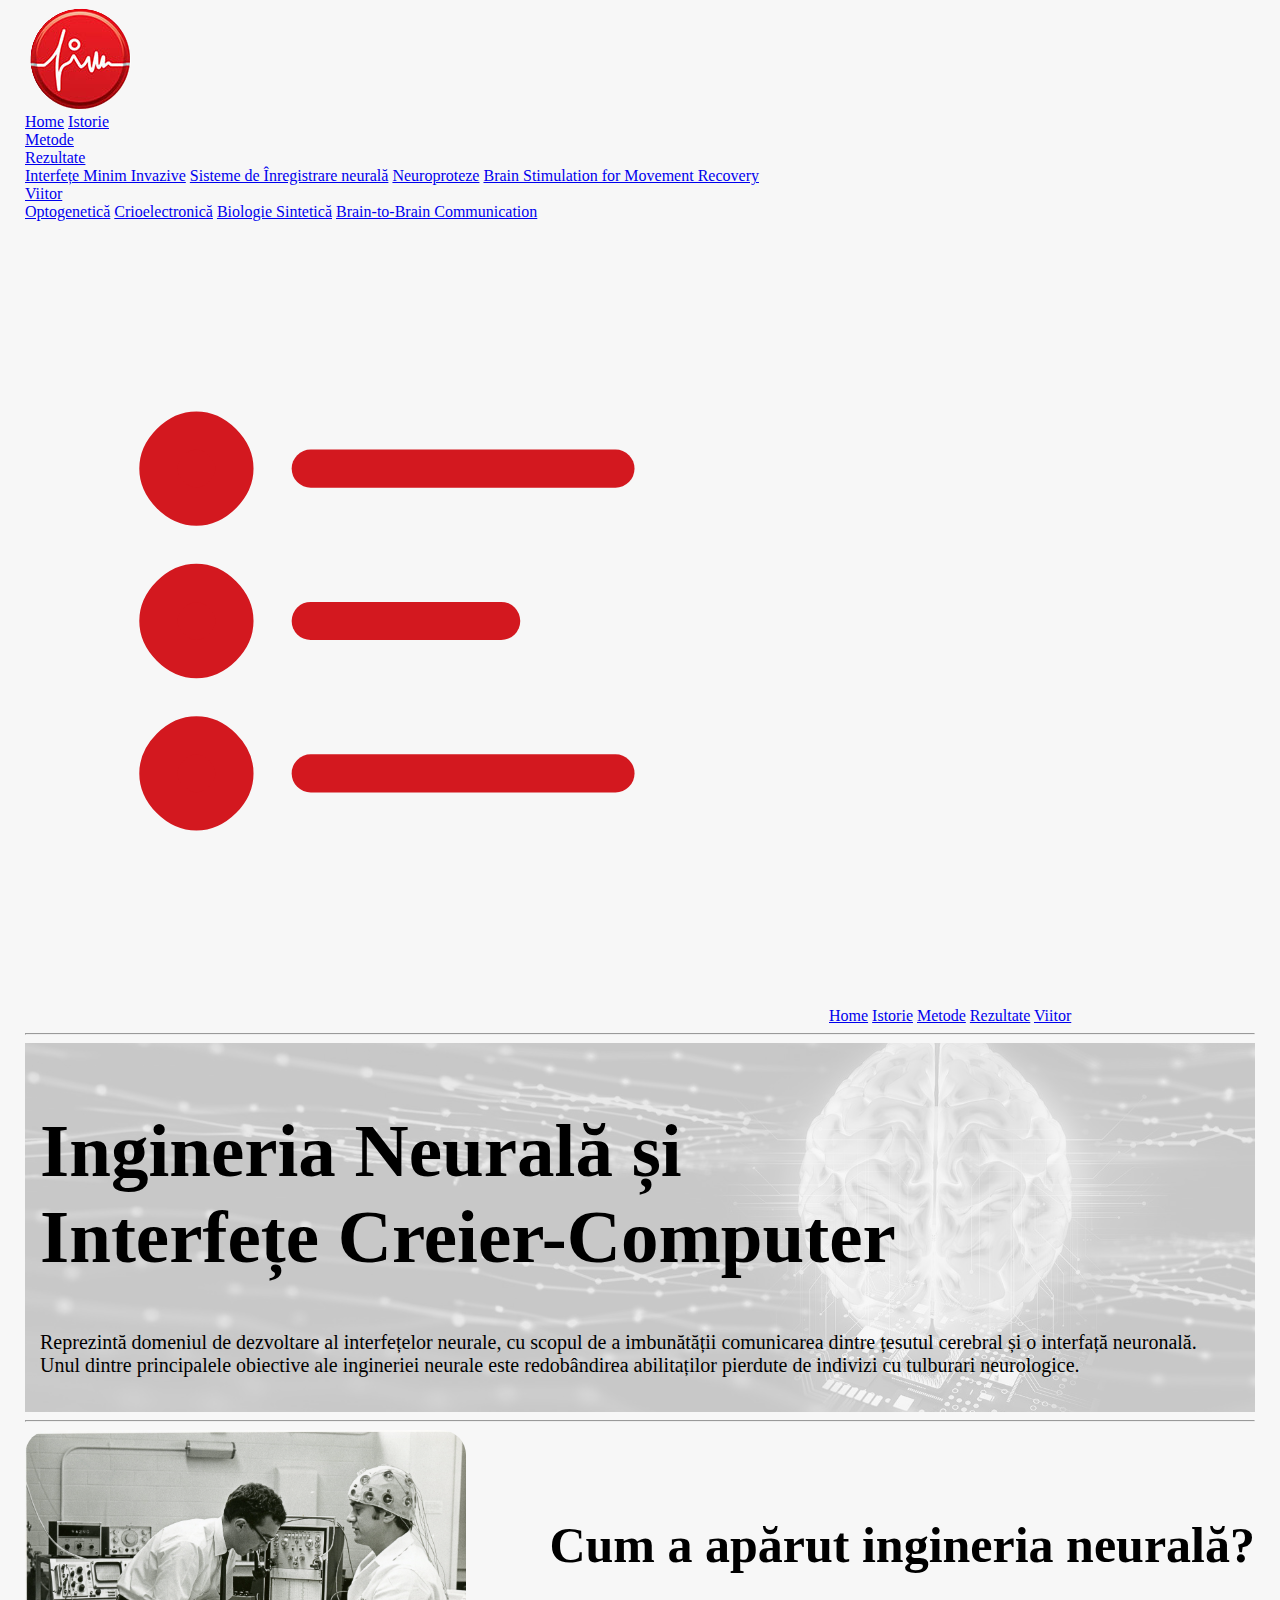
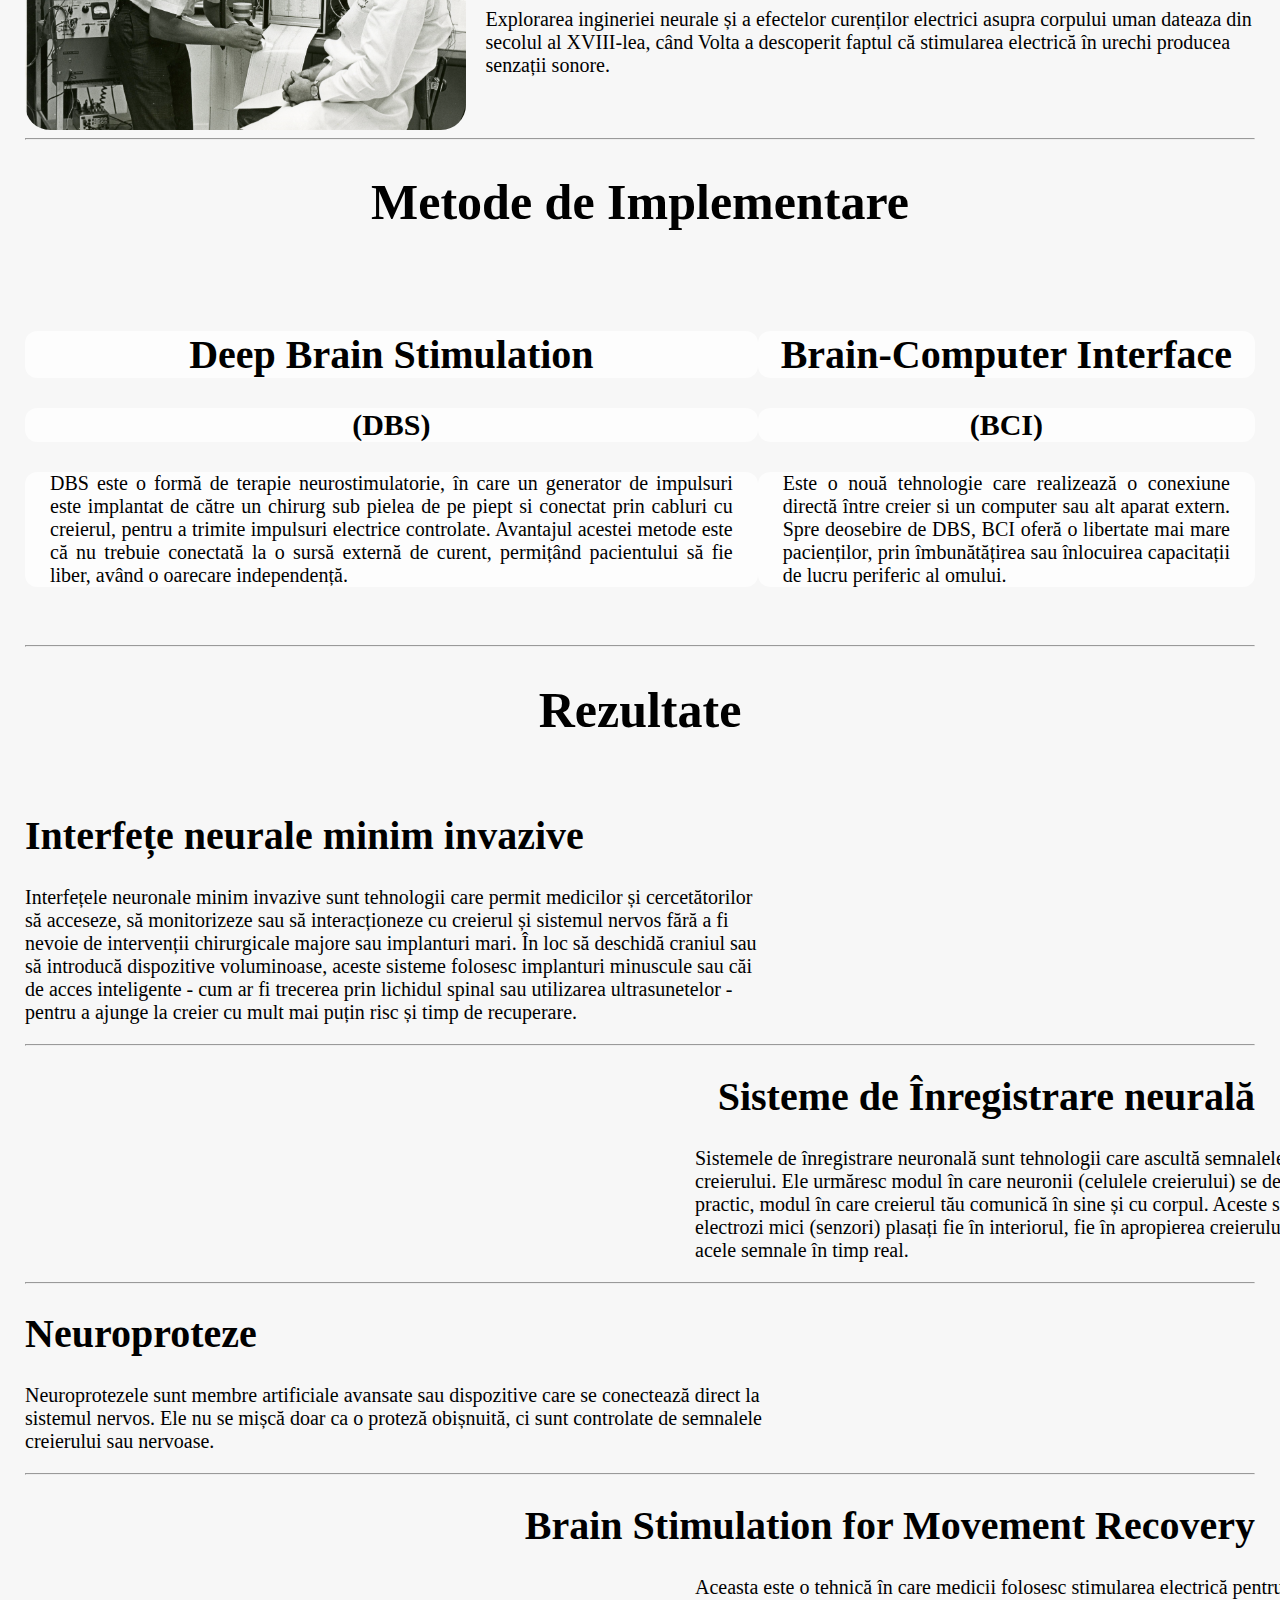
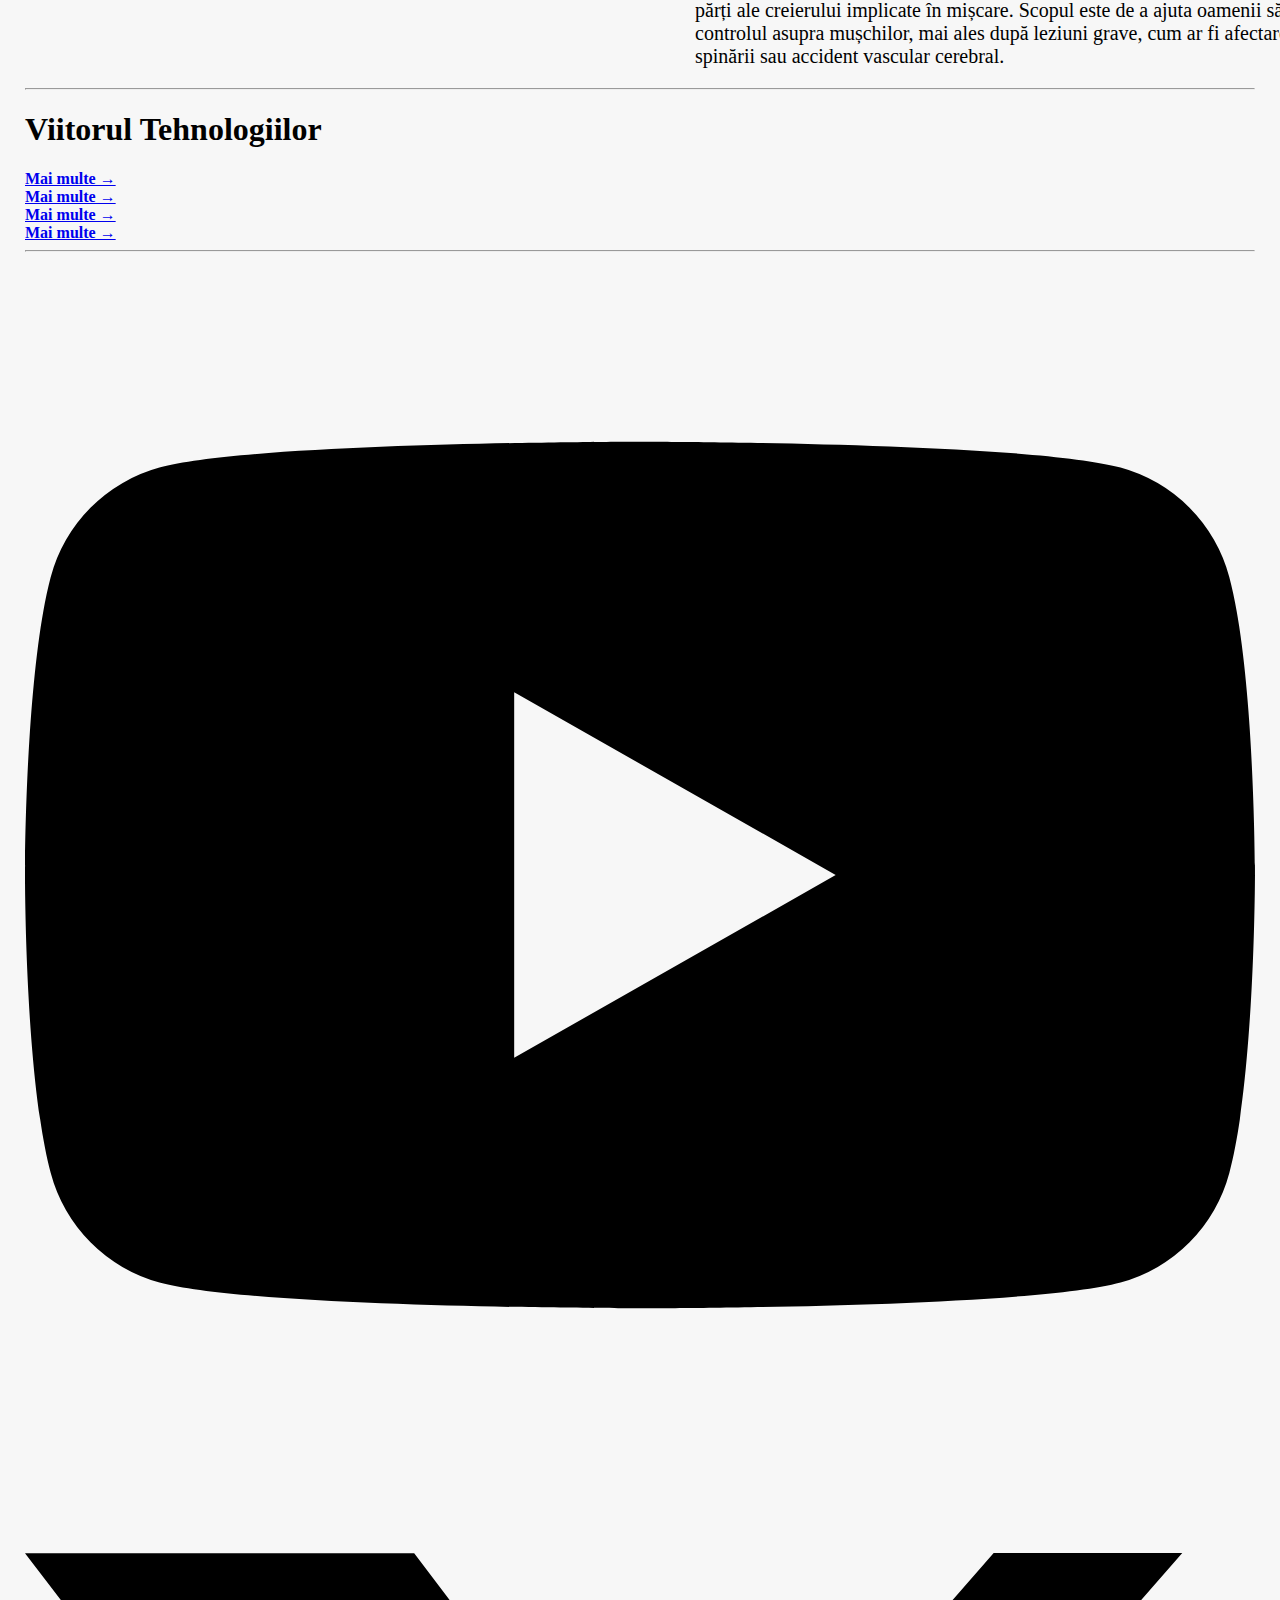
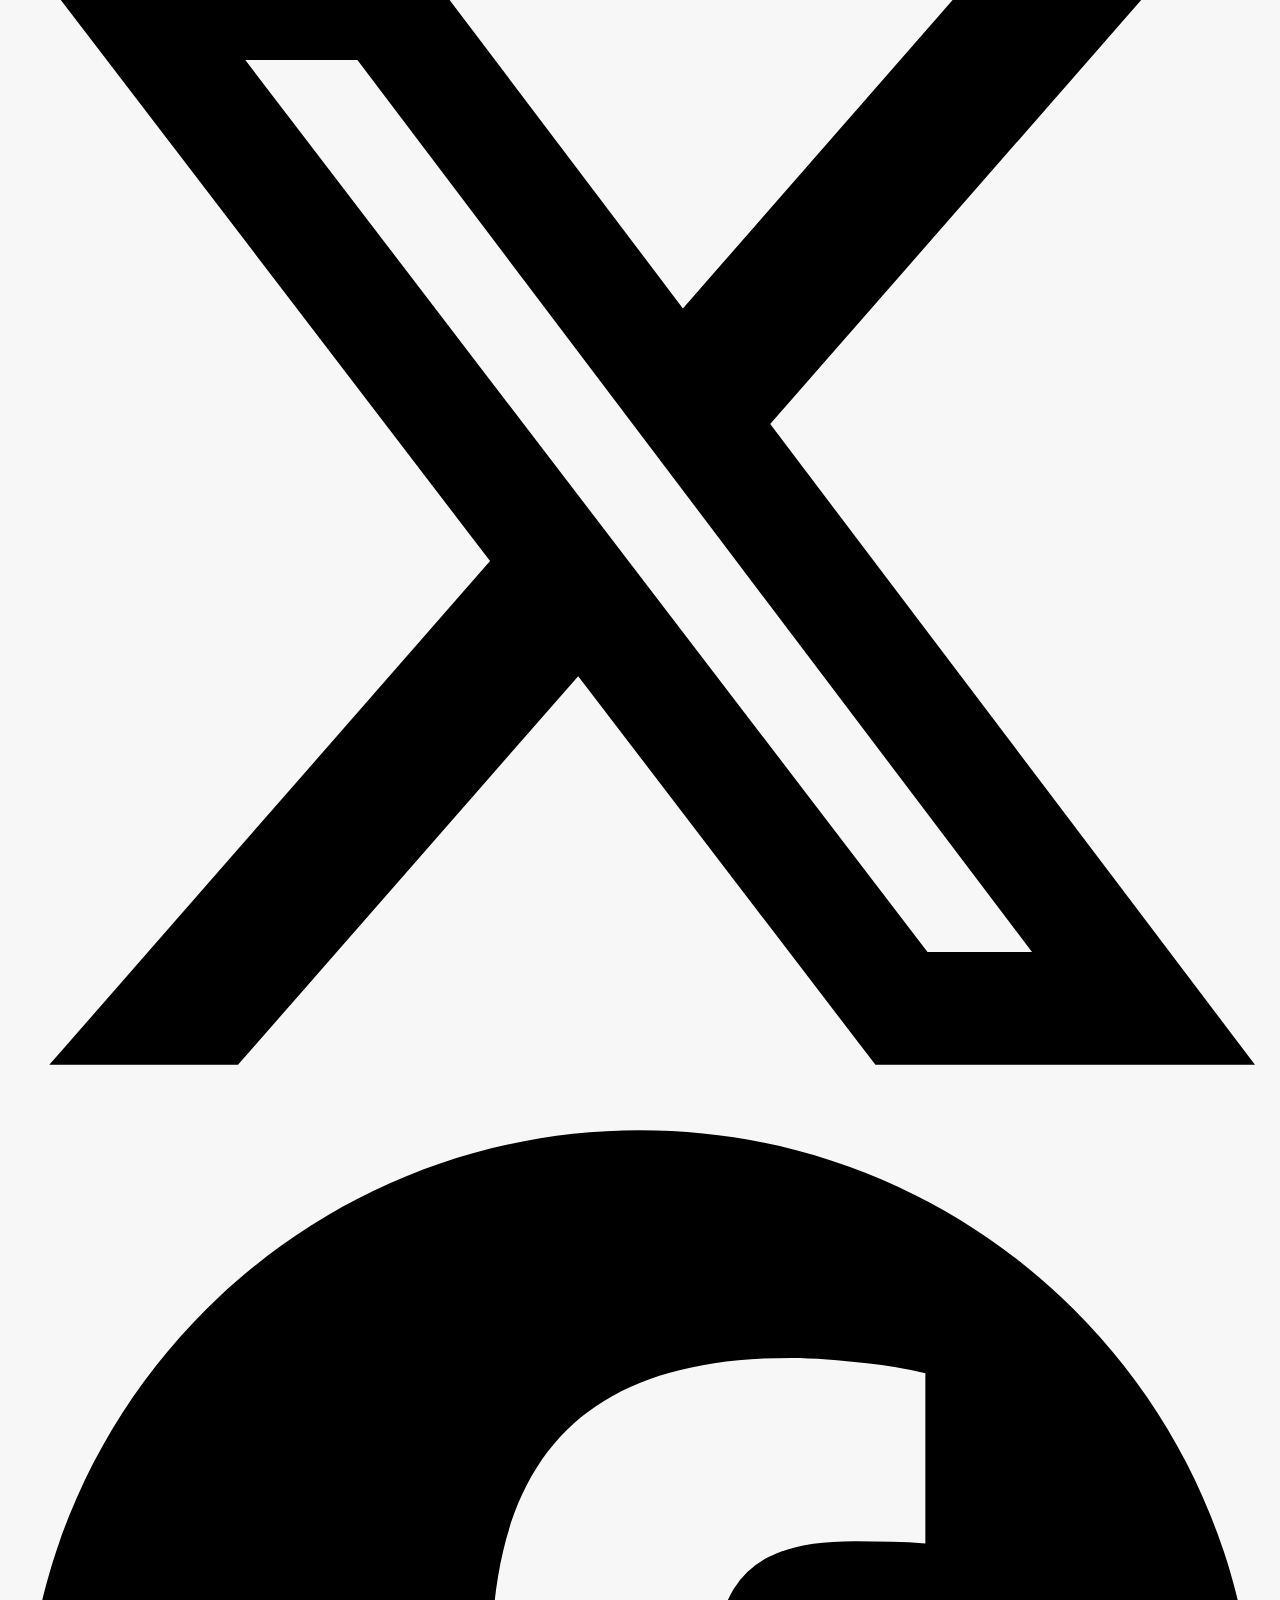
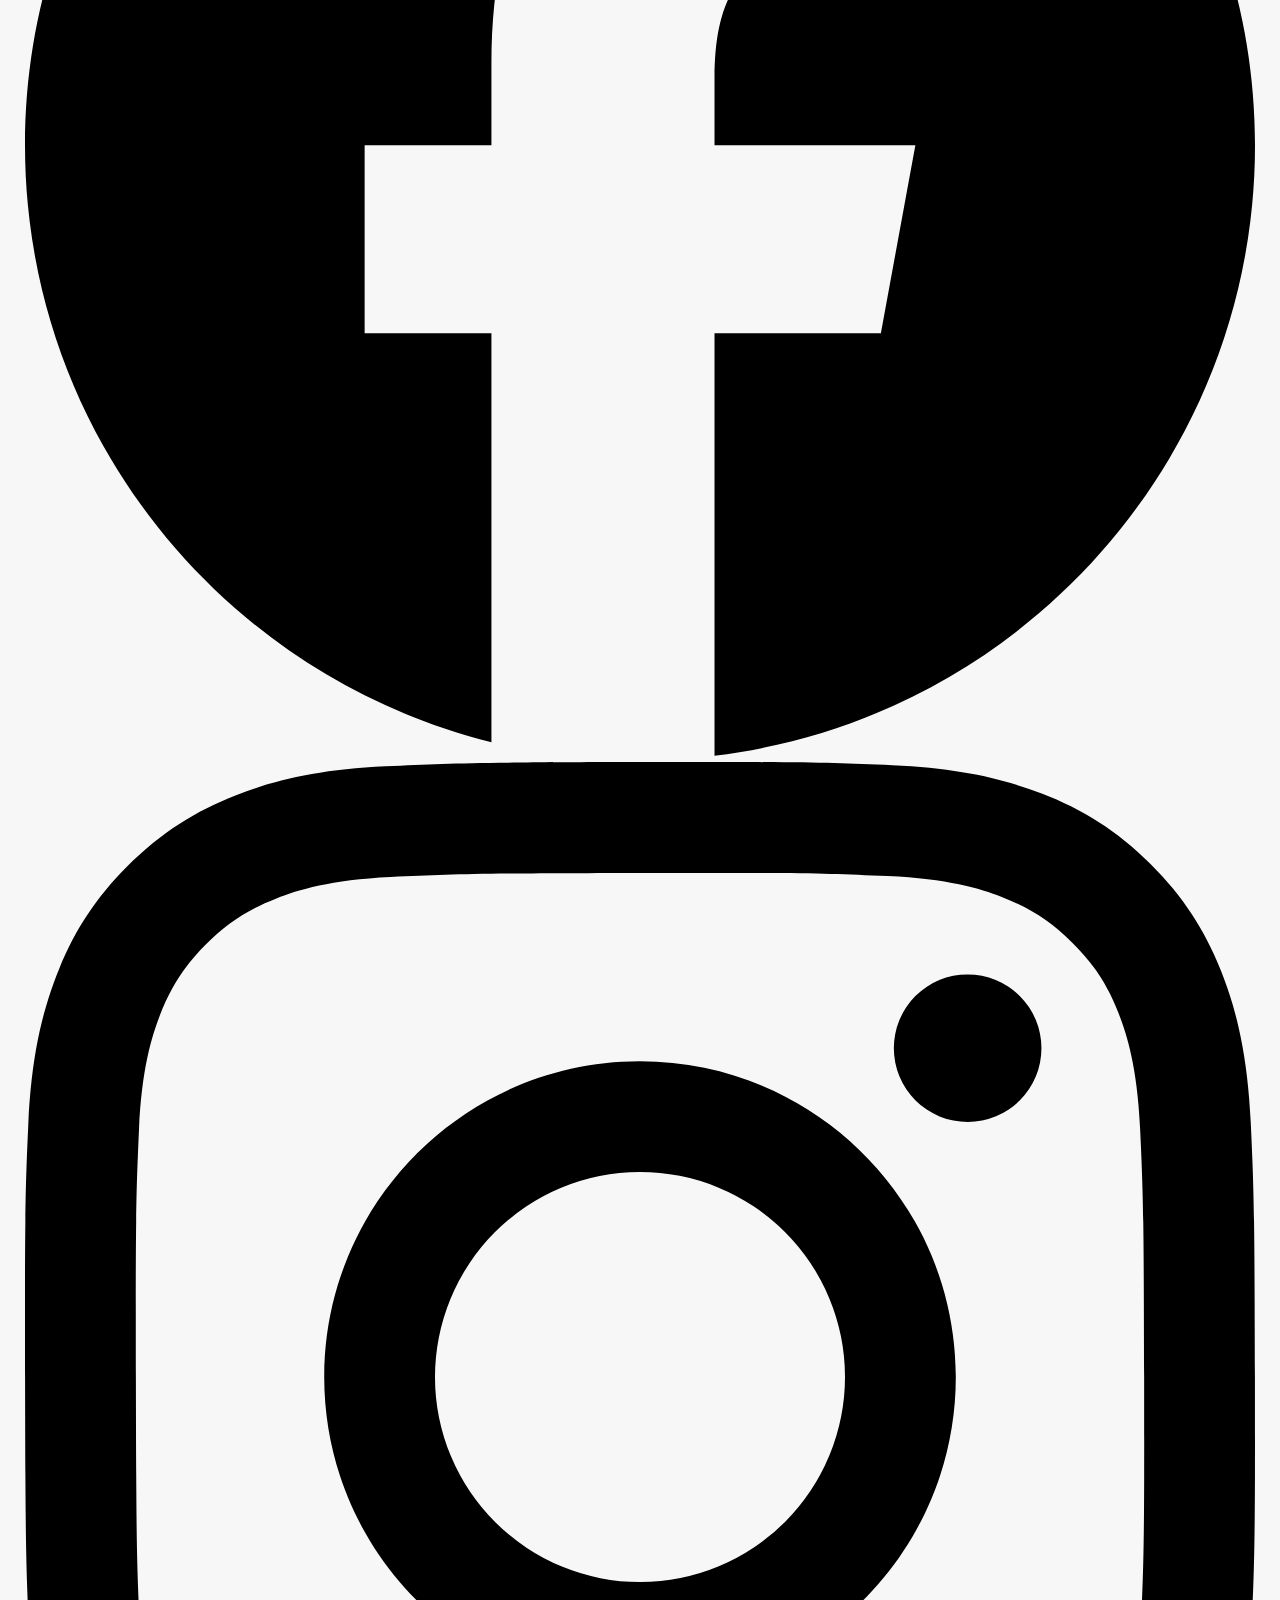
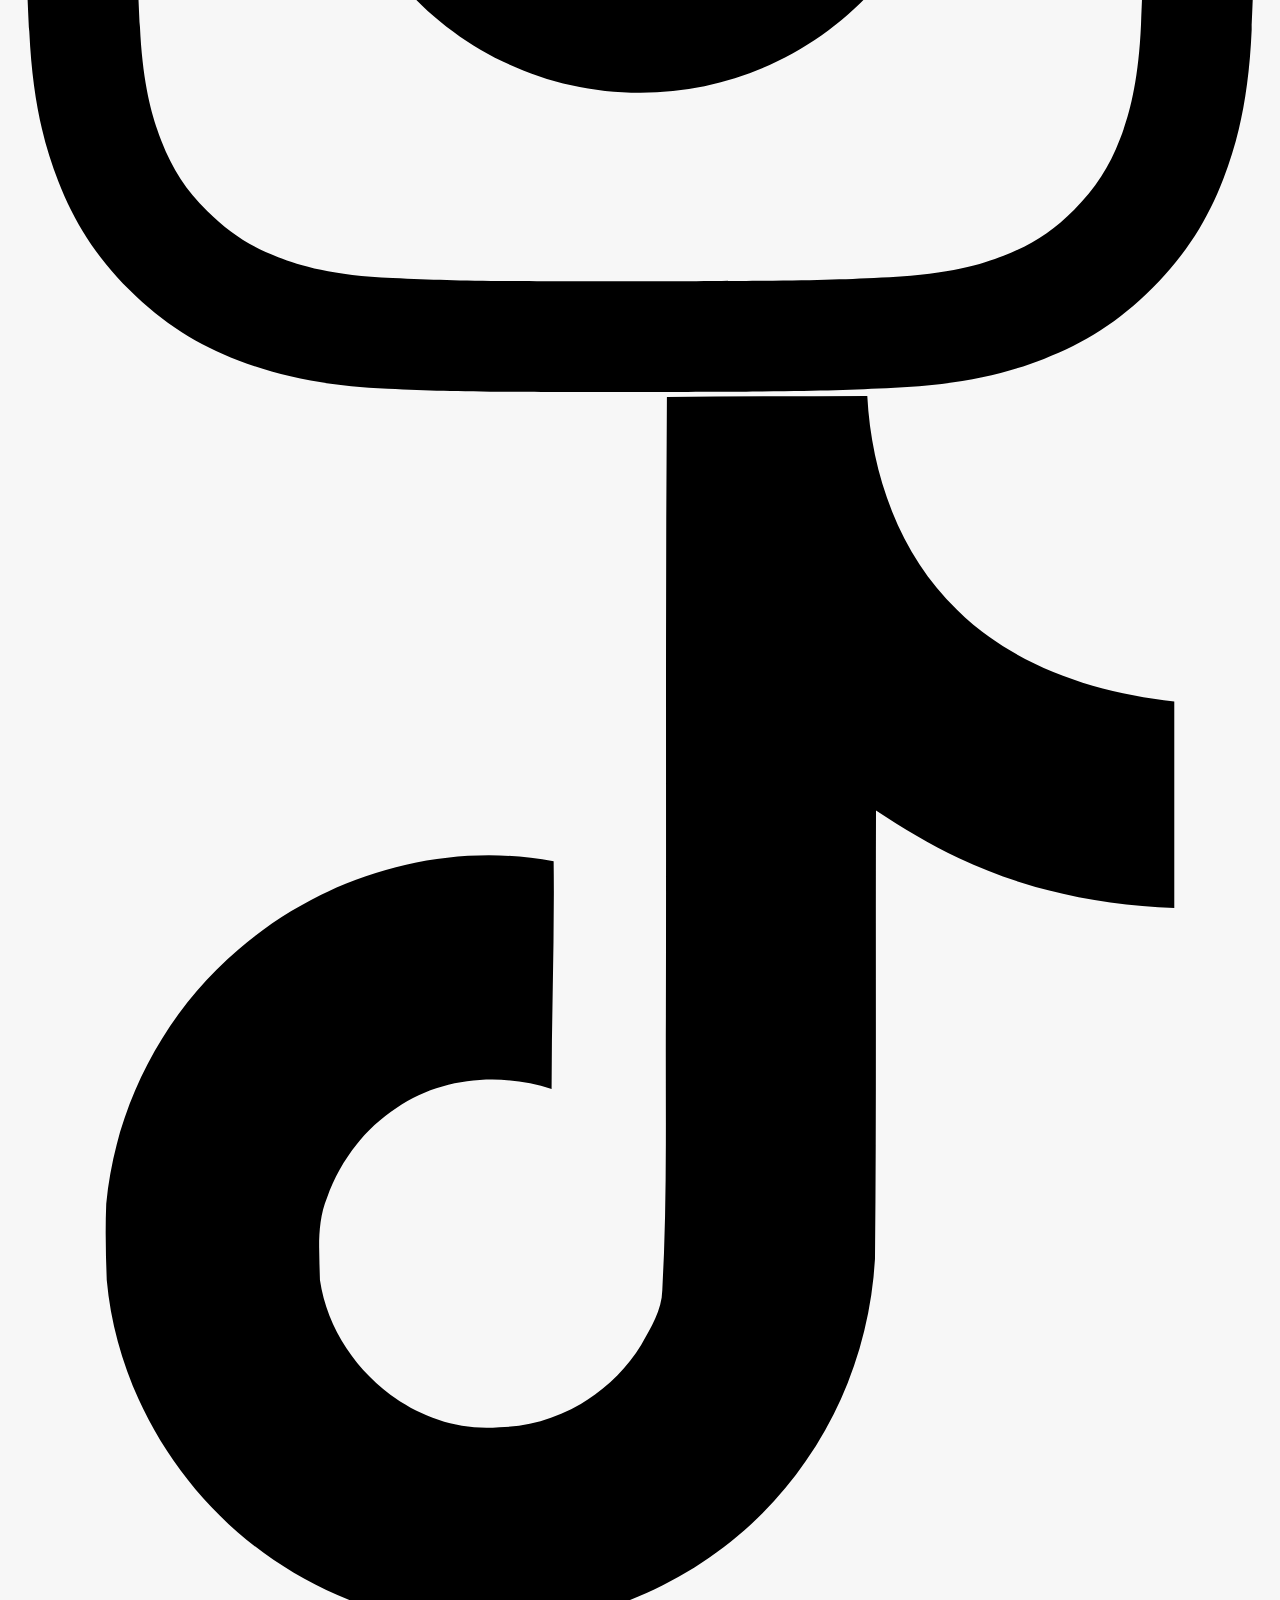
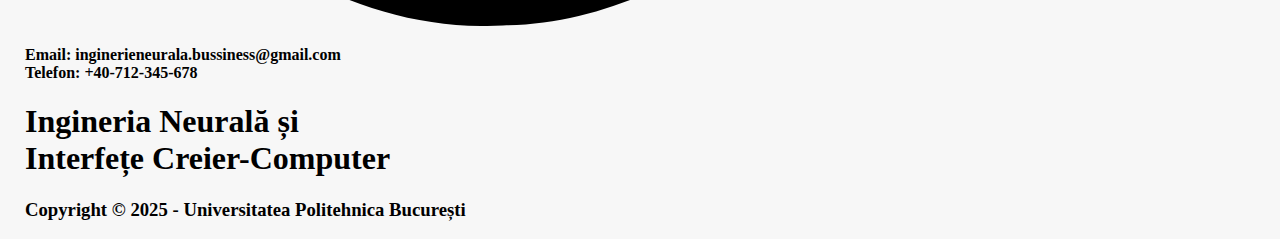
<file: Proiect_IA/index.html>
<!DOCTYPE html>
<html lang="ro">
    <head>
        <title>Home</title>
        <link rel="stylesheet" href="style.css">
        <link rel="stylesheet"
        href="https://fonts.googleapis.com/css2?family=Open+Sans:ital,wght@0,300..800;1,300..800&display=swap">
        <meta name="viewport" content="width=device-width, initial-scale=1.0">
        <link rel="stylesheet"
        href="https://fonts.googleapis.com/css2?family=Open+Sans:ital,wght@0,300..800;1,300..800&display=swap">
    </head>
    <body>
        <div id="div-butoane">
        <a href="index.html" id="container-fim" class="container-fim">
            <img src="images/fim.PNG" class="fim">
        </a>
        <div id="butoane-grup">

            <a href="index.html" class="butoane" id="a">Home</a>
            <a href="istorie/paginaistorie.html" class="butoane" id="b">Istorie</a>
            <div class="dropdown">
                <a href="metode/paginametode.html" class="butoane" id="c">Metode</a>
            </div>
            <div class="dropdown">
                <a href="rezultate/paginarezultate.html" class="butoane" id="d">Rezultate</a>
                <div class="dropdown-content">
                    <a href="rezultate/paginarezultate.html#img1">Interfețe Minim Invazive</a>
                    <a href="rezultate/paginarezultate.html#img2">Sisteme de Înregistrare neurală</a>
                    <a href="rezultate/paginarezultate.html#img3">Neuroproteze</a>
                    <a href="rezultate/paginarezultate.html#img4">Brain Stimulation for Movement Recovery</a>
                </div>
            </div>
            <div class="dropdown">
                <a href="viitor/paginaviitor.html" class="butoane" id="e">Viitor</a>
                <div class="dropdown-content">
                    <a href="viitor/paginaviitor.html#div11">Optogenetică</a>
                    <a href="viitor/paginaviitor.html#div2">Crioelectronică</a>
                    <a href="viitor/paginaviitor.html#div3">Biologie Sintetică</a>
                    <a href="viitor/paginaviitor.html#div4">Brain-to-Brain Communication</a>
                </div>
            </div>
            
        </div>
    </div>
    
    <div id="xx">
        <img src ="images/nav-icon.svg" id="imgx">
        <a href="index.html">Home</a>
        <a href="istorie/paginaistorie.html">Istorie</a>
        <a href="metode/paginametode.html">Metode</a>
        <a href="rezultate/paginarezultate.html">Rezultate</a>
        <a href="viitor/paginaviitor.html">Viitor</a>
    </div>

    <hr>
    <div id="div-home-page">
        <h1 id="header-home-page" class="slide-in-left">
            Ingineria Neurală și<br />
            Interfețe Creier-Computer
        </h1>
        <!--trebuie pusa o imagine sugestiva pe spate-->
        <p id="p1" class="slide-in-left">Reprezintă domeniul de dezvoltare al interfețelor neurale, cu scopul de a imbunătății comunicarea
            dintre țesutul cerebral și o interfață neuronală.<br />
            Unul dintre principalele obiective ale ingineriei neurale este redobândirea abilitaților pierdute de
            indivizi cu tulburari neurologice.
        </p>
    </div>
    <hr />
    <div id="div-istoric">
        <img src="images/istorie.jpg" alt="istorie" id="img-istoric" class="slide-in-left">
        <div id="div-istoric-text" class="slide-in-right">
            <h1 id="header-istoric" >Cum a apărut ingineria neurală?</h1>
            <p id="p-istoric" > Explorarea ingineriei neurale și a efectelor curenților electrici asupra corpului uman
                dateaza din secolul al XVIII-lea,
                când Volta a descoperit faptul că stimularea electrică în urechi producea senzații sonore.</p>
        </div>
    </div>
    <!--mai trebuie o imagine si sa formatam textul(paragraful)-->
    <hr />
    <h1 id="header-metode">Metode de Implementare</h1>
    <div id="div-metode" class="div-metode">
<div class ="slide-in-left">
        <div class="div-DBS"> 
            <h1 id="header1-DBS" >Deep Brain Stimulation</h1>
            <h3 id="header2-DBS">(DBS)</h3>
            <p id="p-DBS">DBS este o formă de terapie neurostimulatorie, în care un generator de impulsuri este
                implantat de către un chirurg sub pielea de pe piept si conectat prin cabluri cu creierul, pentru a
                trimite impulsuri electrice controlate.
                Avantajul acestei metode este că nu trebuie conectată la o sursă externă de curent, permițând
                pacientului să fie liber, având o oarecare independență.
            </p>
        </div>
        </div>
<div class="slide-in-right">
        <div class="div-BCI">
            <h1 id="header1-BCI">Brain-Computer Interface</h1>
            <h3 id="header2-BCI">(BCI)</h3>
            <p id="p-BCI">Este o nouă tehnologie care realizează o conexiune directă între creier si un computer sau alt
                aparat extern. Spre deosebire de DBS, BCI oferă o libertate mai mare pacienților, prin îmbunătățirea sau
                înlocuirea capacitații de lucru periferic al omului.</p>
        </div>
    </div>
    </div>
    <hr />
    <div id=div-rezulate><!--AICI trebuie adaugate poze la fiecare-->
        <h1 id="header1-rezultate">Rezultate</h1>
        <div class="div-rez" id="div1-rezultate">
            <div class ='slide-in-left'>
            <h1 class="headerst">Interfețe neurale minim invazive</h1>
            <p class="p-st">Interfețele neuronale minim invazive sunt tehnologii care permit medicilor și cercetătorilor
                să acceseze, să monitorizeze sau să interacționeze cu creierul și sistemul nervos fără a fi nevoie de
                intervenții chirurgicale majore sau implanturi mari.
                În loc să deschidă craniul sau să introducă dispozitive voluminoase, aceste sisteme folosesc implanturi
                minuscule sau căi de acces inteligente - cum ar fi trecerea prin lichidul spinal sau utilizarea
                ultrasunetelor - pentru a ajunge la creier cu mult mai puțin risc și timp de recuperare.
            </p>
        </div>
        </div>
        <hr />
        <div class="slide-in-right">
        <div class="div-rez" id="div2-rezultate">
            <h1 class="headerdr">Sisteme de Înregistrare neurală</h1>
            <p class="p-dr">Sistemele de înregistrare neuronală sunt tehnologii care ascultă semnalele electrice ale
                creierului. Ele urmăresc modul în care neuronii (celulele creierului) se declanșează - practic, modul în
                care creierul tău comunică în sine și cu corpul.
                Aceste sisteme folosesc electrozi mici (senzori) plasați fie în interiorul, fie în apropierea creierului
                pentru a capta acele semnale în timp real.
            </p>
            </div>
        </div>
        <hr />
        <div class="slide-in-left">
        <div class="div-rez" id="div3-rezultate">
            <h1 class="headerst" id>Neuroproteze</h1>
            <p class="p-st">Neuroprotezele sunt membre artificiale avansate sau dispozitive care se conectează direct la
                sistemul nervos. Ele nu se mișcă doar ca o proteză obișnuită, ci sunt controlate de semnalele creierului
                sau nervoase.</p>
        </div>
        </div>
        </div>  
        <hr />
        <div class="slide-in-right">
        <div class="div-rez" id="div4-rezultate">
            <h1 class="headerdr">Brain Stimulation for Movement Recovery</h1>
            <p class="p-dr">Aceasta este o tehnică în care medicii folosesc stimularea electrică pentru a activa anumite
                părți ale creierului implicate în mișcare. Scopul este de a ajuta oamenii să-și recapete controlul
                asupra mușchilor, mai ales după leziuni grave, cum ar fi afectarea măduvei spinării sau accident
                vascular cerebral.</p>
        </div>
        </div>
        </div>
        <hr />

    </div>
    <div class="div-viitor">
        <h1 id="header1-viitor">Viitorul Tehnologiilor</h1>
        <div class="grid">
            <div class="cell" id="cell1">
                <a class="p-viitor" href="viitor/paginaviitor.html"><b>Mai multe &rarr;</b></a>
            </div>
            <div class="cell" id="cell2">
                <a class="p-viitor" href="viitor/paginaviitor.html"><b>Mai multe &rarr;</b></a>
            </div>
            <div class="cell" id="cell3">
                <a class="p-viitor" href="viitor/paginaviitor.html"><b>Mai multe &rarr;</b></a>
            </div>
            <div class="cell" id="cell4">
                <a class="p-viitor" href="viitor/paginaviitor.html"><b>Mai multe &rarr;</b></a>
            </div>
        </div>
    </div>
    <hr />
   <footer class = 'footer'>
        <div class = "sociale">
            <a data-sociale = "Youtube" style = "--accent-color:red;" href = "https://www.youtube.com/" target="_blank">
                <svg role="img" viewBox="0 0 24 24" xmlns="http://www.w3.org/2000/svg"><title>YouTube</title><path d="M23.498 6.186a3.016 3.016 0 0 0-2.122-2.136C19.505 3.545 12 3.545 12 3.545s-7.505 0-9.377.505A3.017 3.017 0 0 0 .502 6.186C0 8.07 0 12 0 12s0 3.93.502 5.814a3.016 3.016 0 0 0 2.122 2.136c1.871.505 9.376.505 9.376.505s7.505 0 9.377-.505a3.015 3.015 0 0 0 2.122-2.136C24 15.93 24 12 24 12s0-3.93-.502-5.814zM9.545 15.568V8.432L15.818 12l-6.273 3.568z"/></svg>
            </a>
            <a data-sociale = "Twitter" style = "--accent-color:black;" href = "https://x.com/" target="_blank">
                <svg role="img" viewBox="0 0 24 24" xmlns="http://www.w3.org/2000/svg"><title>X</title><path d="M18.901 1.153h3.68l-8.04 9.19L24 22.846h-7.406l-5.8-7.584-6.638 7.584H.474l8.6-9.83L0 1.154h7.594l5.243 6.932ZM17.61 20.644h2.039L6.486 3.24H4.298Z"/></svg>
            </a>
            <a data-sociale = "Facebook" style = "--accent-color:blue;" href = "https://www.facebook.com/" target="_blank">
                <svg role="img" viewBox="0 0 24 24" xmlns="http://www.w3.org/2000/svg"><title>Facebook</title><path d="M9.101 23.691v-7.98H6.627v-3.667h2.474v-1.58c0-4.085 1.848-5.978 5.858-5.978.401 0 .955.042 1.468.103a8.68 8.68 0 0 1 1.141.195v3.325a8.623 8.623 0 0 0-.653-.036 26.805 26.805 0 0 0-.733-.009c-.707 0-1.259.096-1.675.309a1.686 1.686 0 0 0-.679.622c-.258.42-.374.995-.374 1.752v1.297h3.919l-.386 2.103-.287 1.564h-3.246v8.245C19.396 23.238 24 18.179 24 12.044c0-6.627-5.373-12-12-12s-12 5.373-12 12c0 5.628 3.874 10.35 9.101 11.647Z"/></svg>
            </a>
            <a data-sociale = "Instagram" style = "--accent-color:pink;" href = "https://www.instagram.com/" target="_blank">
                <svg role="img" viewBox="0 0 24 24" xmlns="http://www.w3.org/2000/svg"><title>Instagram</title><path d="M7.0301.084c-1.2768.0602-2.1487.264-2.911.5634-.7888.3075-1.4575.72-2.1228 1.3877-.6652.6677-1.075 1.3368-1.3802 2.127-.2954.7638-.4956 1.6365-.552 2.914-.0564 1.2775-.0689 1.6882-.0626 4.947.0062 3.2586.0206 3.6671.0825 4.9473.061 1.2765.264 2.1482.5635 2.9107.308.7889.72 1.4573 1.388 2.1228.6679.6655 1.3365 1.0743 2.1285 1.38.7632.295 1.6361.4961 2.9134.552 1.2773.056 1.6884.069 4.9462.0627 3.2578-.0062 3.668-.0207 4.9478-.0814 1.28-.0607 2.147-.2652 2.9098-.5633.7889-.3086 1.4578-.72 2.1228-1.3881.665-.6682 1.0745-1.3378 1.3795-2.1284.2957-.7632.4966-1.636.552-2.9124.056-1.2809.0692-1.6898.063-4.948-.0063-3.2583-.021-3.6668-.0817-4.9465-.0607-1.2797-.264-2.1487-.5633-2.9117-.3084-.7889-.72-1.4568-1.3876-2.1228C21.2982 1.33 20.628.9208 19.8378.6165 19.074.321 18.2017.1197 16.9244.0645 15.6471.0093 15.236-.005 11.977.0014 8.718.0076 8.31.0215 7.0301.0839m.1402 21.6932c-1.17-.0509-1.8053-.2453-2.2287-.408-.5606-.216-.96-.4771-1.3819-.895-.422-.4178-.6811-.8186-.9-1.378-.1644-.4234-.3624-1.058-.4171-2.228-.0595-1.2645-.072-1.6442-.079-4.848-.007-3.2037.0053-3.583.0607-4.848.05-1.169.2456-1.805.408-2.2282.216-.5613.4762-.96.895-1.3816.4188-.4217.8184-.6814 1.3783-.9003.423-.1651 1.0575-.3614 2.227-.4171 1.2655-.06 1.6447-.072 4.848-.079 3.2033-.007 3.5835.005 4.8495.0608 1.169.0508 1.8053.2445 2.228.408.5608.216.96.4754 1.3816.895.4217.4194.6816.8176.9005 1.3787.1653.4217.3617 1.056.4169 2.2263.0602 1.2655.0739 1.645.0796 4.848.0058 3.203-.0055 3.5834-.061 4.848-.051 1.17-.245 1.8055-.408 2.2294-.216.5604-.4763.96-.8954 1.3814-.419.4215-.8181.6811-1.3783.9-.4224.1649-1.0577.3617-2.2262.4174-1.2656.0595-1.6448.072-4.8493.079-3.2045.007-3.5825-.006-4.848-.0608M16.953 5.5864A1.44 1.44 0 1 0 18.39 4.144a1.44 1.44 0 0 0-1.437 1.4424M5.8385 12.012c.0067 3.4032 2.7706 6.1557 6.173 6.1493 3.4026-.0065 6.157-2.7701 6.1506-6.1733-.0065-3.4032-2.771-6.1565-6.174-6.1498-3.403.0067-6.156 2.771-6.1496 6.1738M8 12.0077a4 4 0 1 1 4.008 3.9921A3.9996 3.9996 0 0 1 8 12.0077"/></svg>
            </a>
            <a data-sociale = "TikTok" style = "--accent-color:black;" href = "https://www.tiktok.com/en/" target="_blank">
                <svg role="img" viewBox="0 0 24 24" xmlns="http://www.w3.org/2000/svg"><title>TikTok</title><path d="M12.525.02c1.31-.02 2.61-.01 3.91-.02.08 1.53.63 3.09 1.75 4.17 1.12 1.11 2.7 1.62 4.24 1.79v4.03c-1.44-.05-2.89-.35-4.2-.97-.57-.26-1.1-.59-1.62-.93-.01 2.92.01 5.84-.02 8.75-.08 1.4-.54 2.79-1.35 3.94-1.31 1.92-3.58 3.17-5.91 3.21-1.43.08-2.86-.31-4.08-1.03-2.02-1.19-3.44-3.37-3.65-5.71-.02-.5-.03-1-.01-1.49.18-1.9 1.12-3.72 2.58-4.96 1.66-1.44 3.98-2.13 6.15-1.72.02 1.48-.04 2.96-.04 4.44-.99-.32-2.15-.23-3.02.37-.63.41-1.11 1.04-1.36 1.75-.21.51-.15 1.07-.14 1.61.24 1.64 1.82 3.02 3.5 2.87 1.12-.01 2.19-.66 2.77-1.61.19-.33.4-.67.41-1.06.1-1.79.06-3.57.07-5.36.01-4.03-.01-8.05.02-12.07z"/></svg>
            </a>
        </div>
        <div id="div-contact">
            <p id = "p-contact">
                <b>Email: inginerieneurala.bussiness@gmail.com<br/>
                Telefon: +40-712-345-678
                </b>
            </p>
        </div>
        <div id = "div-copyright">
            <h1 id = "header-final">
                Ingineria Neurală și<br />
                Interfețe Creier-Computer
            </h1>
            <h3>Copyright &copy 2025 - Universitatea Politehnica București</h3>
        </div>
    </footer>
</body>

</html>
</file>
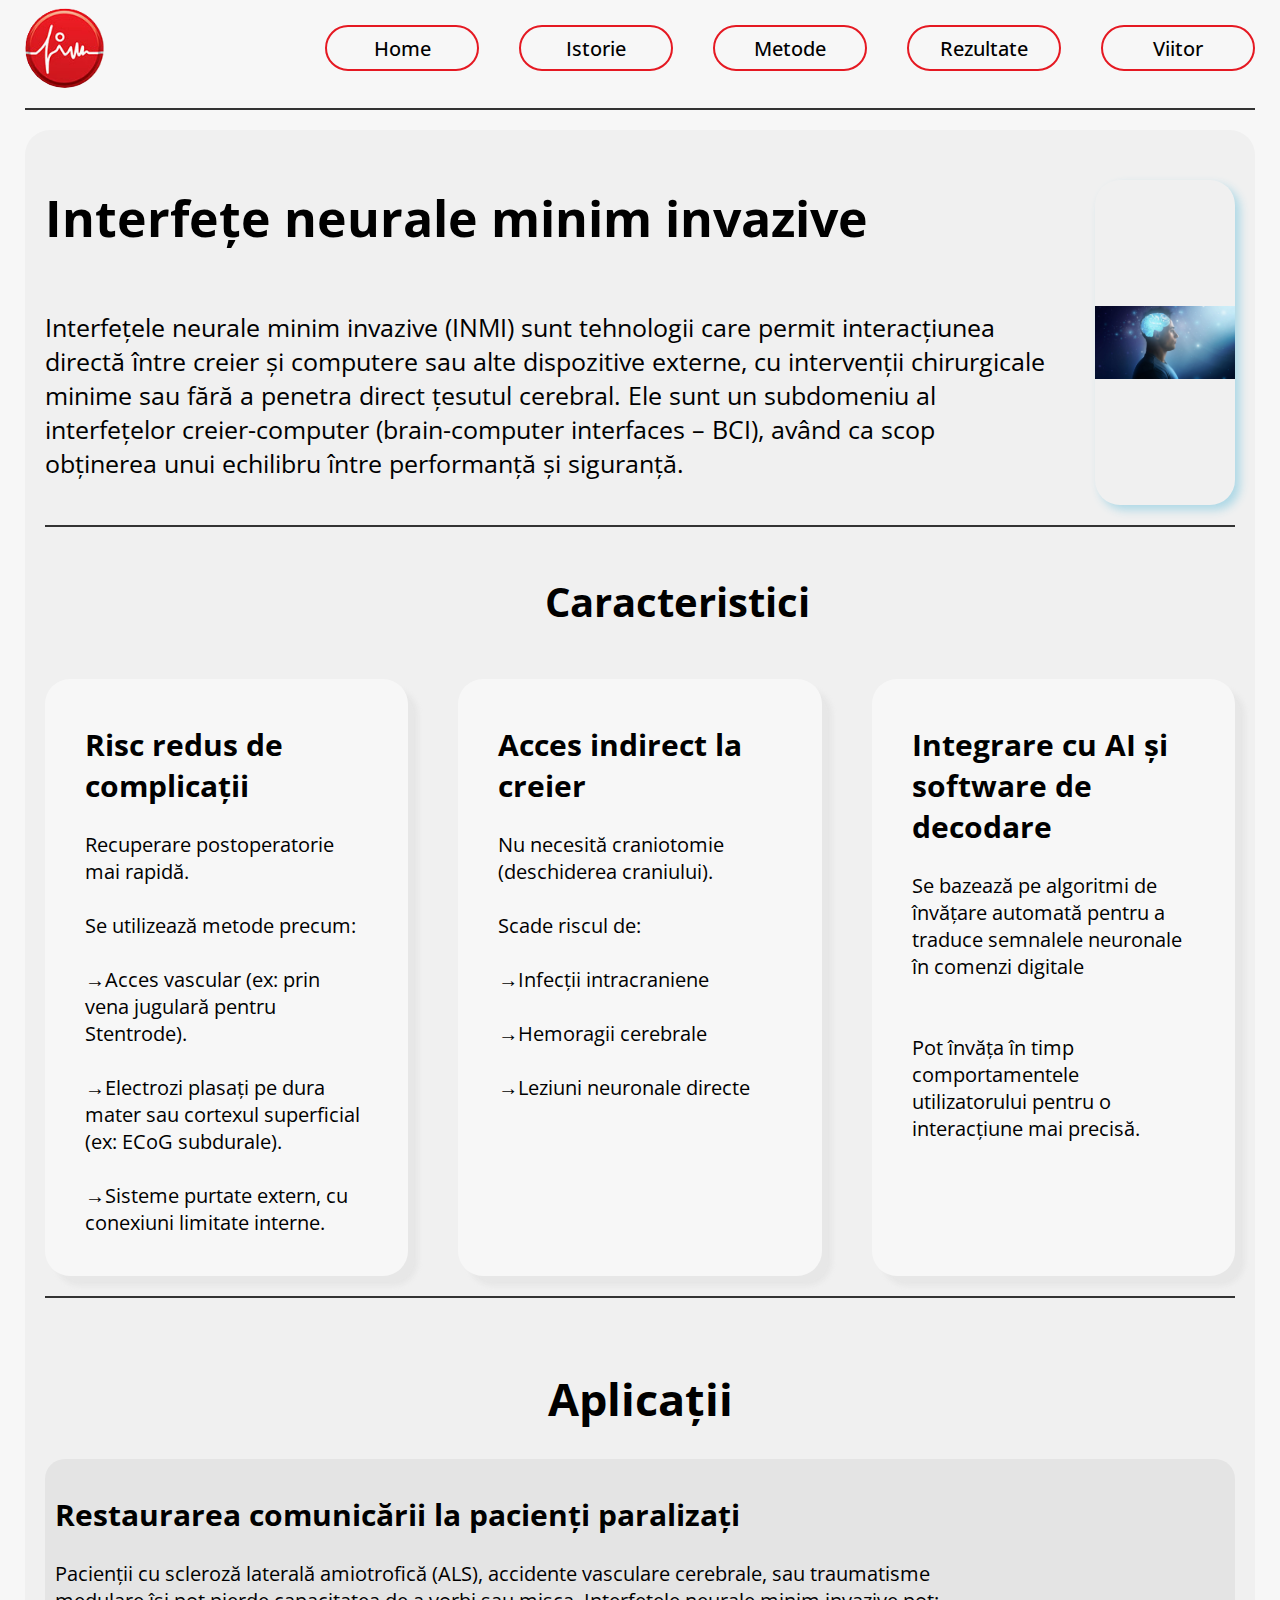
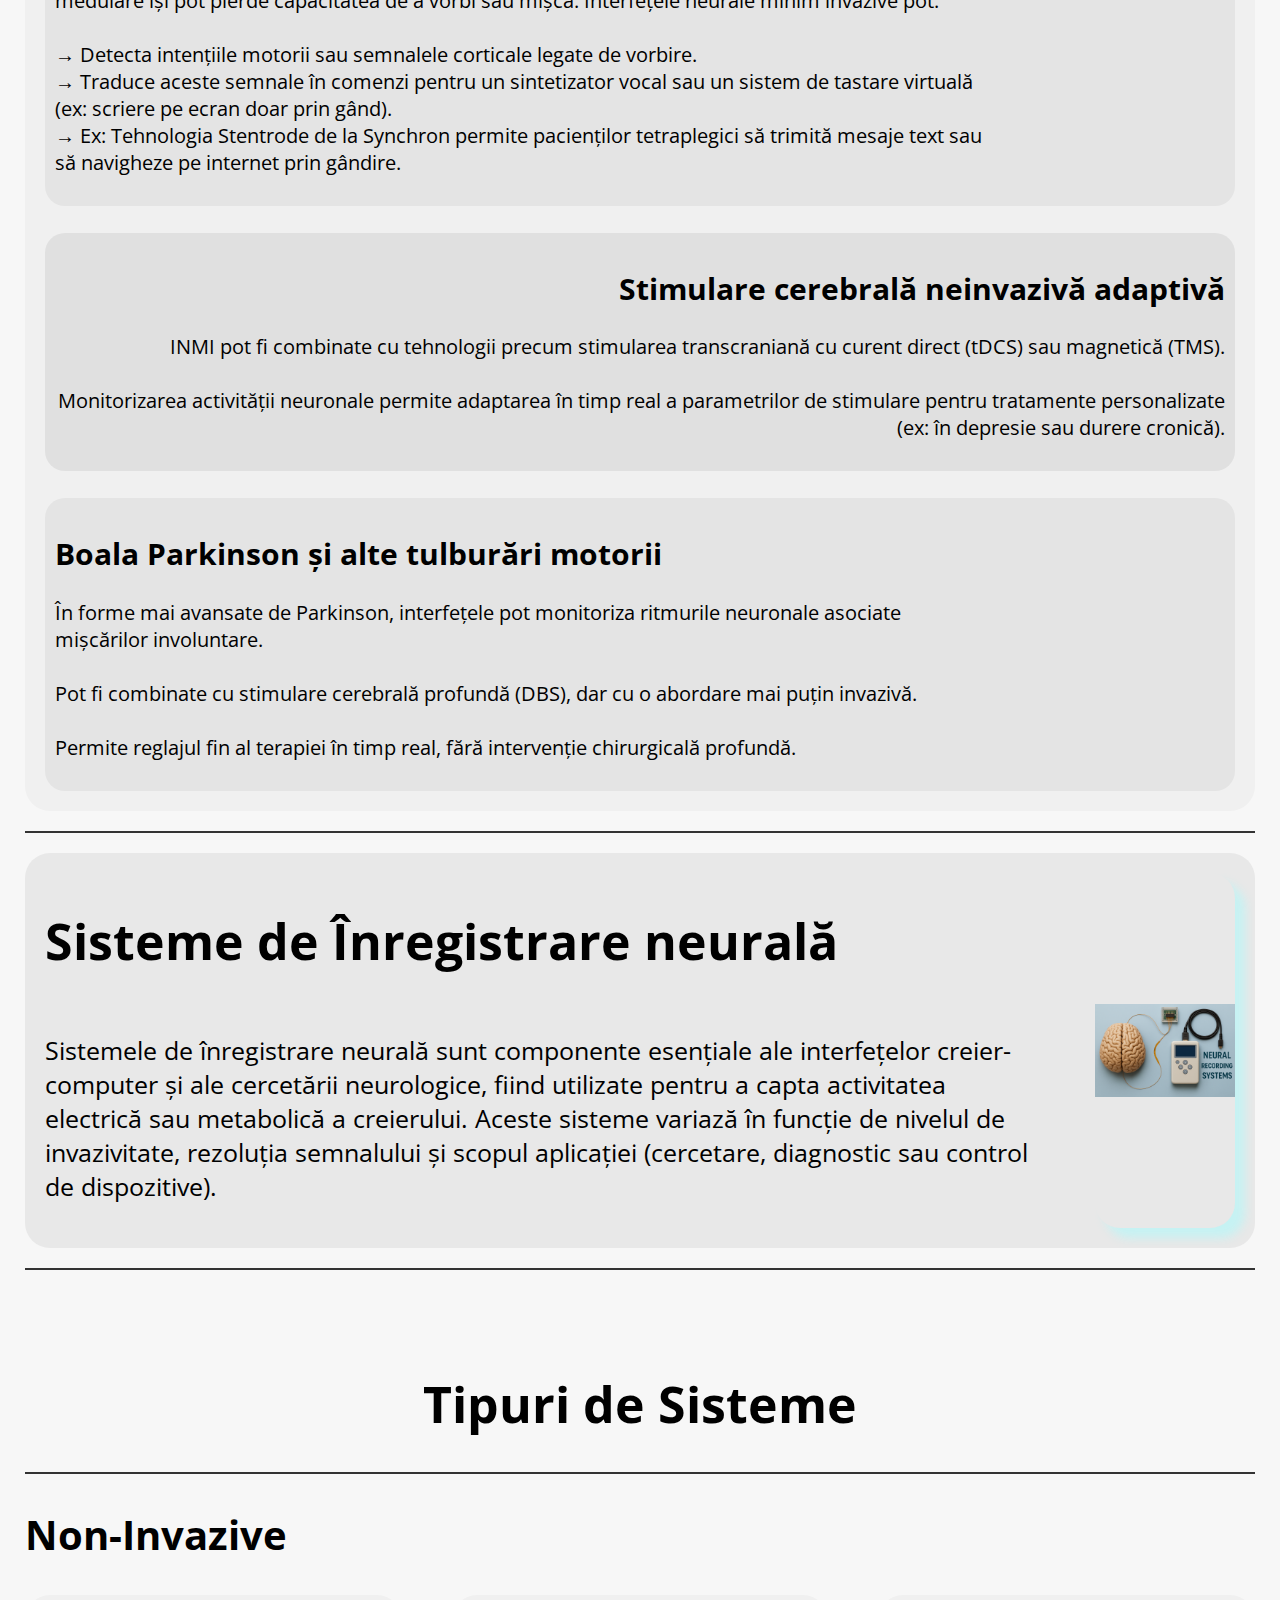
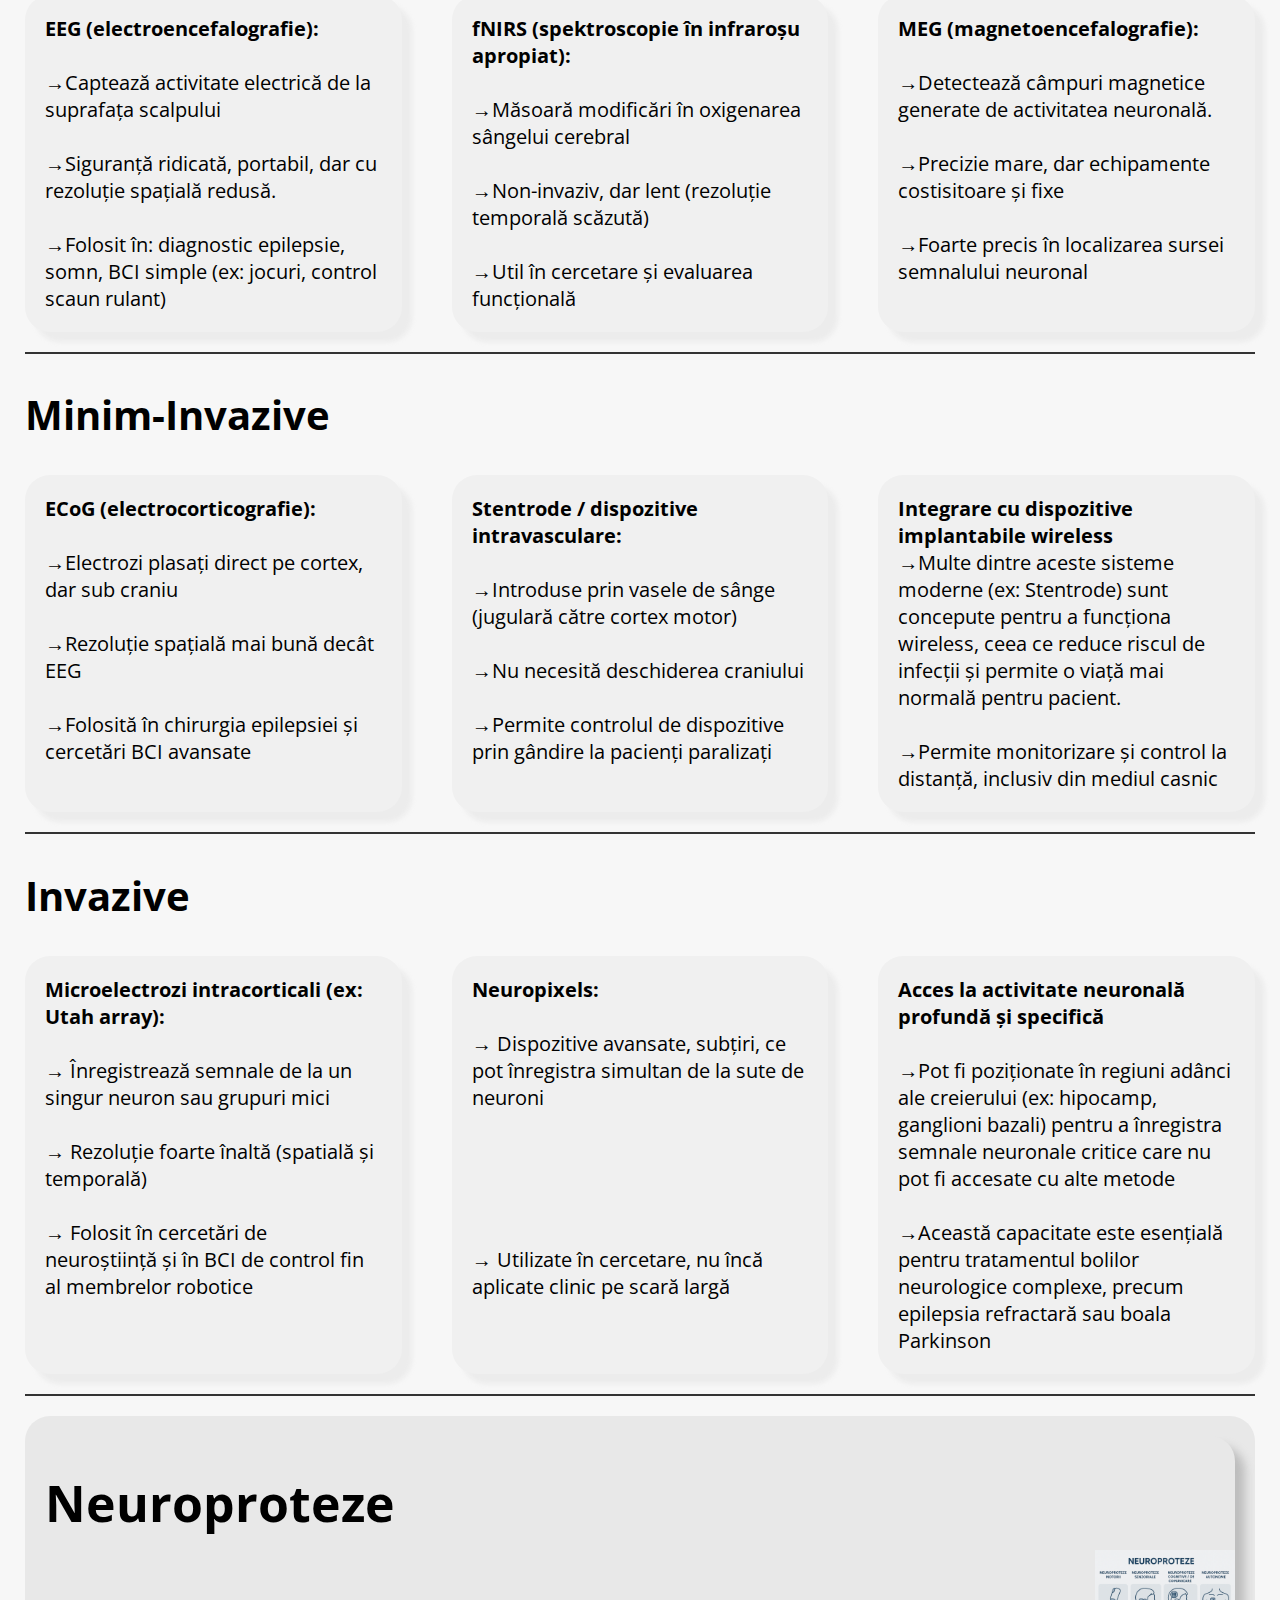
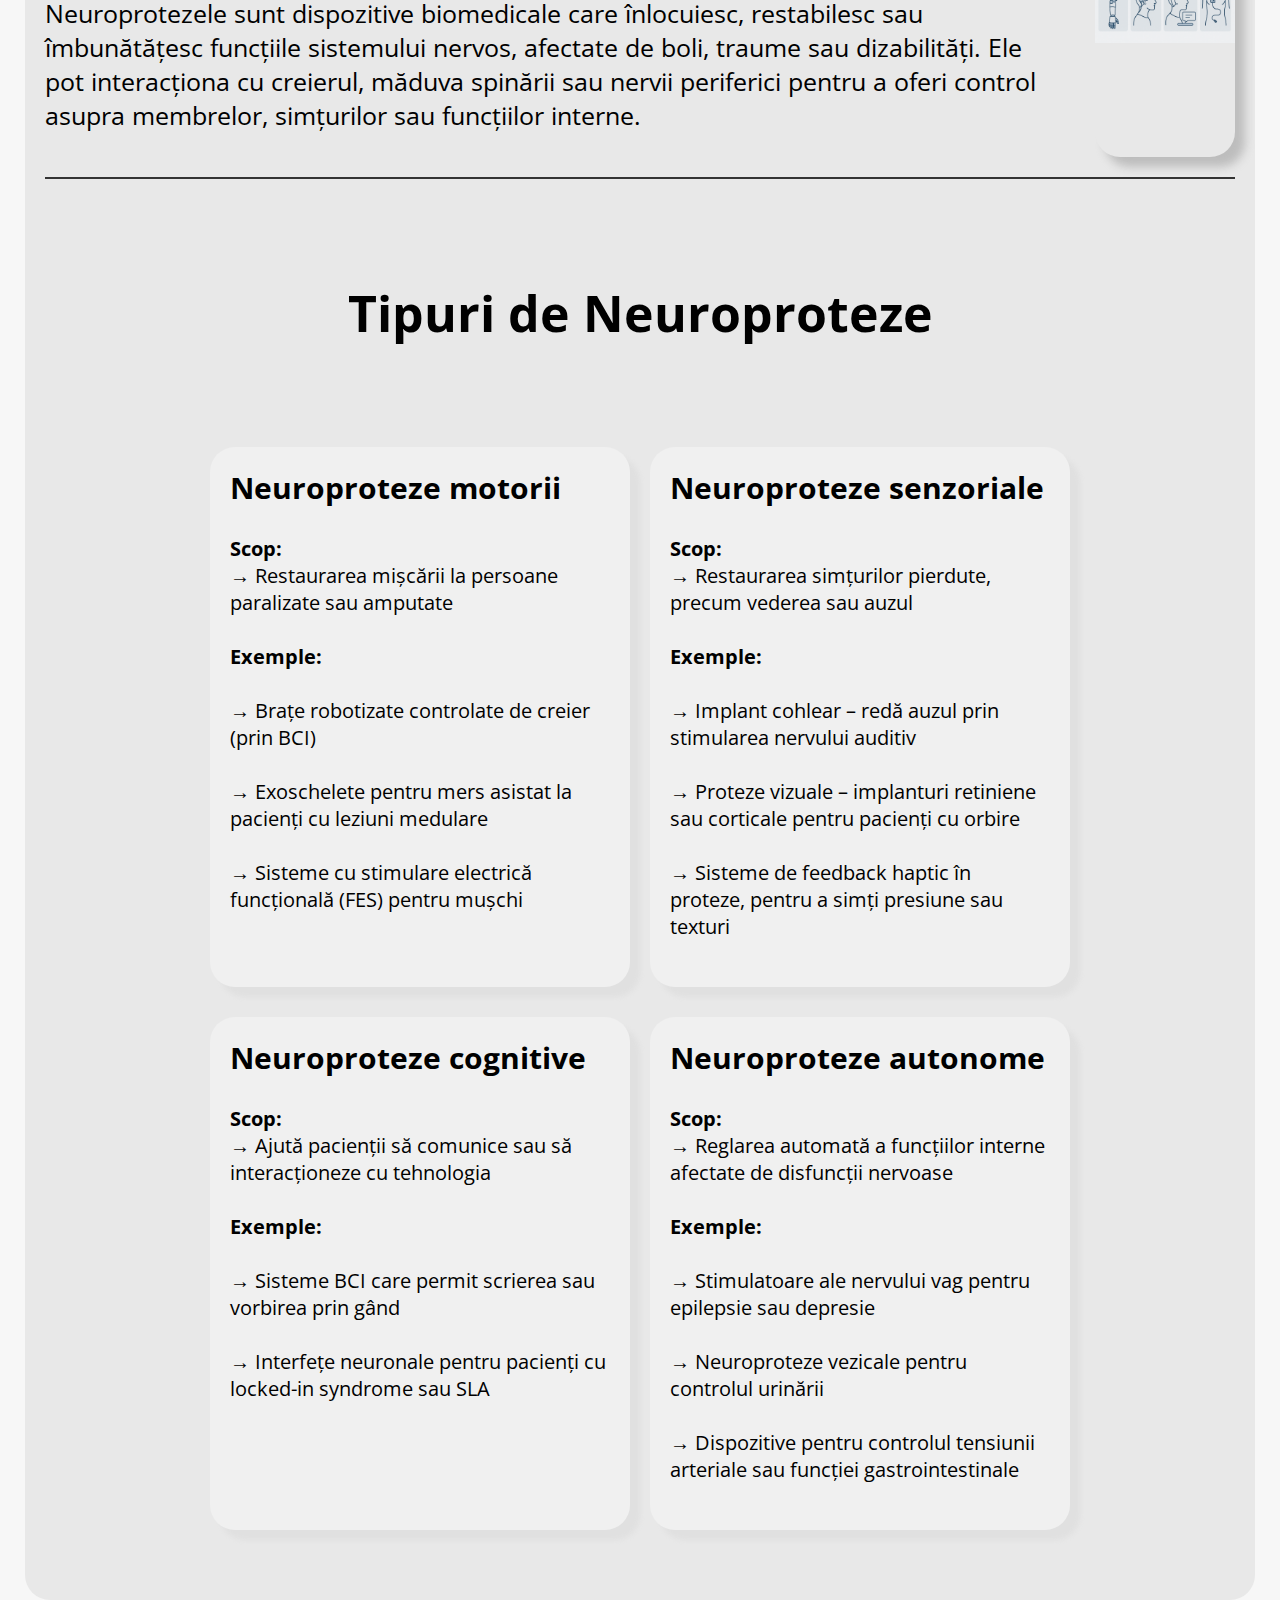
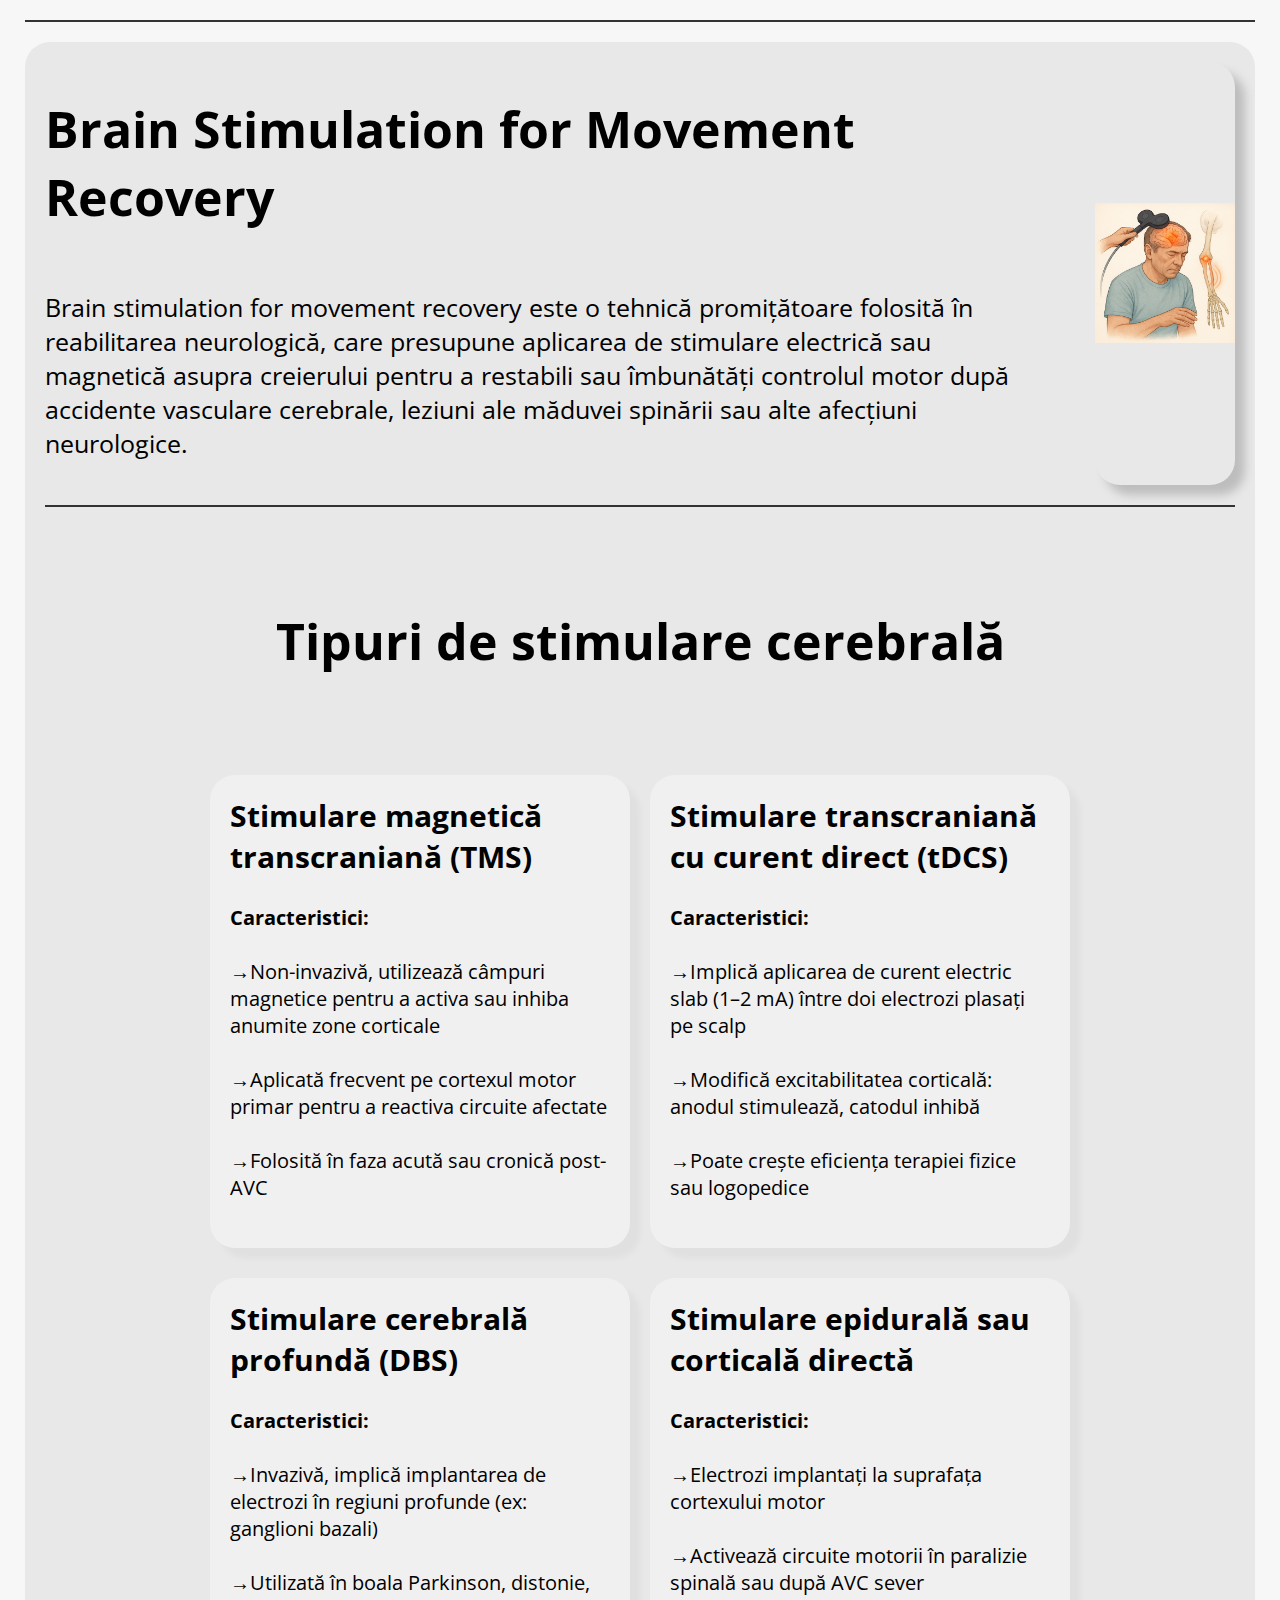
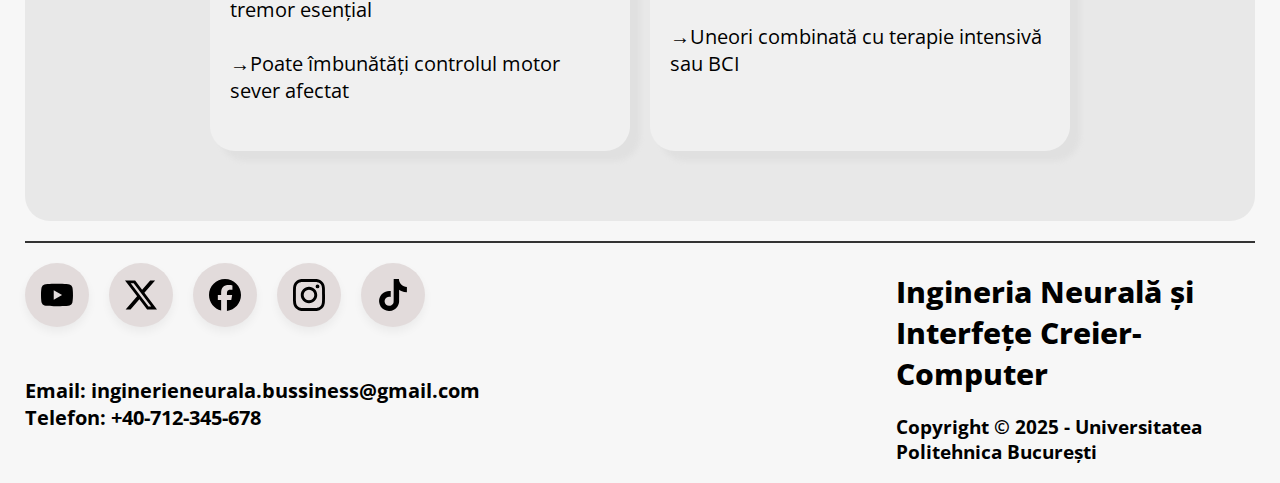
<file: Proiect_IA/rezultate/paginarezultate.html>
<!DOCTYPE html>
<html>
    <head>
        <title>Proiect IA</title>
        <link rel="stylesheet" href="rezultate.css">
        <link rel="stylesheet" href="https://fonts.googleapis.com/css2?family=Open+Sans:ital,wght@0,300..800;1,300..800&display=swap">
        <meta name="viewport" content="width=device-width, initial-scale=1.0">

    </head>
    <body>
        <div id="div-butoane">
            <a href="../index.html" id="container-fim" class="container-fim">
                <img src="../images/fim.PNG" class="fim">
            </a>
            <div id="butoane-grup">
    
                <a href="../index.html" class="butoane" id="a">Home</a>
                <a href="../paginaistorie.html" class="butoane" id="b">Istorie</a>
                <div class="dropdown">
                    <a href="../paginametode.html" class="butoane">Metode</a>
                    
                </div>
                <div class="dropdown">
                    <a href="../paginarezultate.html" class="butoane" id="d">Rezultate</a>
                    <div class="dropdown-content">
                        <a href="../rezultate/paginarezultate.html#img1">Interfețe Minim Invazive</a>
                        <a href="../rezultate/paginarezultate.html#img2">Sisteme de Înregistrare neurală</a>
                        <a href="../rezultate/paginarezultate.html#img3">Neuroproteze</a>
                        <a href="../rezultate/paginarezultate.html#img4">Brain Stimulation for Movement Recovery</a>
                    </div>
                </div>
                <div class="dropdown">
                    <a href="../paginaviitor.html" class="butoane" id="e">Viitor</a>
                    <div class="dropdown-content">
                        <a href="../viitor/paginaviitor.html#div11">Optogenetică</a>
                        <a href="../viitor/paginaviitor.html#div2">Crioelectronică</a>
                        <a href="../viitor/paginaviitor.html#div3">Biologie Sintetică</a>
                        <a href="../viitor/paginaviitor.html#div4">Brain-to-Brain Communication</a>
                    </div>
                </div>
                
            </div>
        </div>
        <div id="xx">
            <img src ='../images/nav-icon.svg' id="imgx">
            <a href="../index.html">Home</a>
            <a href="../istorie/paginaistorie.html">Istorie</a>
            <a href="../metode/paginametode.html">Metode</a>
            <a href="../rezultate/paginarezultate.html">Rezultate</a>
            <a href="../viitor/paginaviitor.html">Viitor</a>
        </div>
        <hr>
        <div class = "div-rezultate" id = "div-impar">
             <div class="rez-row">
                <div class="rez-col">
            <h1 class = "header-rez">Interfețe neurale minim invazive</h1>
            <p class = 'p'>Interfețele neurale minim invazive (INMI) sunt tehnologii care permit 
                interacțiunea directă între creier și computere sau alte dispozitive externe, cu intervenții 
                chirurgicale minime sau fără a penetra direct țesutul cerebral. Ele sunt un subdomeniu al interfețelor 
                creier-computer (brain-computer interfaces – BCI), având ca scop obținerea unui echilibru între performanță și siguranță.
            </p>
            </div>
            <img src = "../images/interfata neurala minim invazica.jpg" class = "img" />
             </div>
   <hr />
            <div id="div-caracteristici">
                <h1 id ="header-carac">Caracteristici </h1>
                <div class="rez-row">
                    <div class="subdiv-carac" id ="div1">
                        <h2>Risc redus de complicații</h2>
                        <p>Recuperare postoperatorie mai rapidă.
                            <br/>
                            <br/>
                            Se utilizează metode precum:
                            <br/>
                            <br/>
                            &rarr;Acces vascular (ex: prin vena jugulară pentru Stentrode).
                            <br/>
                            <br/>
                            &rarr;Electrozi plasați pe dura mater sau cortexul superficial (ex: ECoG subdurale).
                            <br/>
                            <br/>
                            &rarr;Sisteme purtate extern, cu conexiuni limitate interne.
                        </p>
                    </div>
                    <div class="subdiv-carac">
                        <h2>Acces indirect la creier</h2>
                        <p>Nu necesită craniotomie (deschiderea craniului).
                            <br/>
                            <br/>
                            Scade riscul de:
                            <br/>
                            <br/>
                            &rarr;Infecții intracraniene
                            <br/>
                            <br/>
                            <b>&rarr;</b>Hemoragii cerebrale
                            <br/>
                            <br/>
                            &rarr;Leziuni neuronale directe
                        </p>
                    </div>
                    <div class="subdiv-carac">
                        <h2>Integrare cu AI și software de decodare</h2>
                        <p>Se bazează pe algoritmi de învățare automată pentru a traduce semnalele neuronale în comenzi digitale
                            <br/>
                            <br/>
                            <br/>
                        
                            Pot învăța în timp comportamentele utilizatorului pentru o interacțiune mai precisă.
                            
                        </p>
                    </div>
                </div>
<hr>
                <div class = div-aplicatii>
                
                    <h1 id = "header-aplicatii">Aplicații</h1>
                    
                    <div class="subdiv-aplicatii1">
                        <h2 id="header-aplicatii1"> Restaurarea comunicării la pacienți paralizați</h2>
                        
                        <p class="p-aplicatii-impar"> Pacienții cu scleroză laterală amiotrofică (ALS), accidente vasculare cerebrale, sau traumatisme medulare își pot pierde capacitatea de a vorbi sau mișca. Interfețele neurale minim invazive pot:
                            <br/>
                            <br/>
                            &rarr; Detecta intențiile motorii sau semnalele corticale legate de vorbire.
                            <br/>
                            &rarr; Traduce aceste semnale în comenzi pentru un sintetizator vocal sau un sistem de tastare virtuală (ex: scriere pe ecran doar prin gând).
                            <br/>
                            &rarr; Ex: Tehnologia Stentrode de la Synchron permite pacienților tetraplegici să trimită mesaje text sau să navigheze pe internet prin gândire.
                        </p>
                    </div>
                    <br/>
                    <div class="subdiv-aplicatii2">
                        <h2 id="header-aplicatii2">Stimulare cerebrală neinvazivă adaptivă</h2>
                        <p class="p-aplicatii-par">INMI pot fi combinate cu tehnologii precum stimularea transcraniană cu curent direct (tDCS) sau magnetică (TMS).<br/><br/>
                            Monitorizarea activității neuronale permite adaptarea în timp real a parametrilor de stimulare pentru tratamente personalizate (ex: în depresie sau durere cronică).
                        </p>
                    </div>
                    <br/>
                    <div class="subdiv-aplicatii3">
                        <h2 id="header-aplicatii3"> Boala Parkinson și alte tulburări motorii</h2>
                        <p class="p-aplicatii-impar">În forme mai avansate de Parkinson, interfețele pot monitoriza ritmurile neuronale asociate mișcărilor involuntare.
                            <br/>
                            <br/>
                            Pot fi combinate cu stimulare cerebrală profundă (DBS), dar cu o abordare mai puțin invazivă.
                            <br/>
                            <br/>
                            Permite reglajul fin al terapiei în timp real, fără intervenție chirurgicală profundă.
                        </p>
                    </div>

                </div>
            </div>
        </div>
                      <hr/>
        <div class= "div-rezultate" id ="div-rezultate2">
            <div class="rez-row">
                <div class="rez-col">
            <h1 class="header-rez">Sisteme de Înregistrare neurală</h1>
            <p class= "p">Sistemele de înregistrare neurală sunt componente esențiale ale interfețelor creier-computer și ale cercetării neurologice, fiind utilizate pentru a capta activitatea electrică sau metabolică a creierului. Aceste sisteme variază în funcție de nivelul de invazivitate, 
                rezoluția semnalului și scopul aplicației (cercetare, diagnostic sau control de dispozitive).
            </p>
                </div>
            <img src = "../images/neural recording.png" id=  "img2"/>
            </div>
            </div>
            <hr>
            <div id="div-tipuri">
                <h1 id="header-tipuri">Tipuri de Sisteme</h1>
                <hr/>
                <div id="rez-row">
                    <h2 id="titlu-tip">Non-Invazive</h2>
                    <div class="rez-row">
                        <div id="j11">
                            <b>EEG (electroencefalografie):</b>
                            <br/>
                            <br/>
                            &rarr;Captează activitate electrică de la suprafața scalpului
                            <br/>
                            <br/>
                            &rarr;Siguranță ridicată, portabil, dar cu rezoluție spațială redusă.
                            <br/>
                            <br/>
                            &rarr;Folosit în: diagnostic epilepsie, somn, BCI simple (ex: jocuri, control scaun rulant)
                        </div>
                        <div id="j11">
                            <b>fNIRS (spektroscopie în infraroșu apropiat):</b>
                            <br/>
                            <br/>
                            &rarr;Măsoară modificări în oxigenarea sângelui cerebral
                            <br/>
                            <br/>
                            &rarr;Non-invaziv, dar lent (rezoluție temporală scăzută)
                            <br/>
                            <br/>
                            &rarr;Util în cercetare și evaluarea funcțională
                        </div>
                        <div id="j11">
                            <b>MEG (magnetoencefalografie):</b>
                            <br/>
                            <br/>
                            &rarr;Detectează câmpuri magnetice generate de activitatea neuronală.
                            <br/>
                            <br/>
                            &rarr;Precizie mare, dar echipamente costisitoare și fixe
                            <br/>
                            <br/>
                            &rarr;Foarte precis în localizarea sursei semnalului neuronal
                        </div>
                    </div>

                </div>
                <hr/>
                <div id ='rez-row'>
                    <h2 id="titlu-tip2">Minim-Invazive</h2>
                    <div class="rez-row">
                        <div id="j11">
                            <b>ECoG (electrocorticografie):</b>
                            <br/>
                            <br/>
                            &rarr;Electrozi plasați direct pe cortex, dar sub craniu
                            <br/>
                            <br/>
                            &rarr;Rezoluție spațială mai bună decât EEG
                            <br/>
                            <br/>
                            &rarr;Folosită în chirurgia epilepsiei și cercetări BCI avansate
                        </div>
                        <div id="j11">
                            <b>Stentrode / dispozitive intravasculare:</b>
                            <br/>
                            <br/>
                            &rarr;Introduse prin vasele de sânge (jugulară către cortex motor)
                            <br/>
                            <br/>
                            &rarr;Nu necesită deschiderea craniului
                            <br/>
                            <br/>
                            &rarr;Permite controlul de dispozitive prin gândire la pacienți paralizați
                        </div>

                        <div id="j11">
                            <b>Integrare cu dispozitive implantabile wireless</b>
                            
                            
                            <br/>
                            &rarr;Multe dintre aceste sisteme moderne (ex: Stentrode) sunt concepute pentru a funcționa wireless, ceea ce reduce riscul de infecții și permite o viață mai normală pentru pacient.
                            <br/>
                            <br/>
                            &rarr;Permite monitorizare și control la distanță, inclusiv din mediul casnic
                        </div>
                    </div>
                </div>
                <hr/>
                <div id="">
                    <h2 id="titlu-tip3">Invazive</h2>
                    <div class="rez-row">
                        <div id="j11">
                            <b>Microelectrozi intracorticali (ex: Utah array):</b>
                            <br/>
                            <br/>
                            &rarr; Înregistrează semnale de la un singur neuron sau grupuri mici
                            <br/>
                            <br/>
                            &rarr; Rezoluție foarte înaltă (spatială și temporală)
                            <br/>
                            <br/>
                            &rarr; Folosit în cercetări de neuroștiință și în BCI de control fin al membrelor robotice
                        </div>
                        <div id="j11">
                            <b>Neuropixels:</b>
                            <br/>
                            <br/>
                            &rarr; Dispozitive avansate, subțiri, ce pot înregistra simultan de la sute de neuroni
                            <br/>
                            <br/>
                            <br/>
                            <br/>
                            <br/>
                            <br/>
                            &rarr; Utilizate în cercetare, nu încă aplicate clinic pe scară largă
                            
                        </div>
                        <div id="j11">
                            <b>Acces la activitate neuronală profundă și specifică</b>
                            <br/>
                            <br/>
                            &rarr;Pot fi poziționate în regiuni adânci ale creierului (ex: hipocamp, ganglioni bazali) pentru a înregistra semnale neuronale critice care nu pot fi accesate cu alte metode
                            <br/>
                            <br/>
                            &rarr;Această capacitate este esențială pentru tratamentul bolilor neurologice complexe, precum epilepsia refractară sau boala Parkinson
                            
                        </div>
                    </div>
                </div>

            </div>
        </div>
                      <hr/>
        <div  class= "div-rezultate" id ="div-rezultate2">
            <div class="rez-row">
                <div class="rez-col">
            <h1 class="header-rez">Neuroproteze</h1> 
            <p class="p">Neuroprotezele sunt dispozitive biomedicale care înlocuiesc, restabilesc sau îmbunătățesc funcțiile sistemului nervos, afectate de boli, traume sau dizabilități. Ele pot interacționa cu creierul, măduva spinării sau nervii periferici pentru a 
                oferi control asupra membrelor, simțurilor sau funcțiilor interne.
            </p>
            </div>
            <img src ="../images/neuroproteze.png" id="img3">
            </div>
            <hr />
            <h1 id="header-tipuri3">Tipuri de Neuroproteze</h1>
            <div class="tipuri-3">
                
                <div class="container-tipuri3">
                    <div class="container-tipuri-primele">
                    <div id="k11">
                        <b id ="titlu3">Neuroproteze motorii</b>
                        <br/>
                        <br/>
                        <b>Scop: </b><br/>
                        &rarr; Restaurarea mișcării la persoane paralizate sau amputate
                        <br/><br/>
                        <b>Exemple: </b>
                        <br/>
                        <br/>
                        &rarr; Brațe robotizate controlate de creier (prin BCI)<br/><br/>
                        &rarr; Exoschelete pentru mers asistat la pacienți cu leziuni medulare<br/><br/>
                        &rarr; Sisteme cu stimulare electrică funcțională (FES) pentru mușchi<br/><br/>
                    </div>
                    <div id="k11">
                        <b id ="titlu3">Neuroproteze senzoriale</b>
                        <br/>
                        <br/>
                        <b>Scop: </b><br/>
                        &rarr; Restaurarea simțurilor pierdute, precum vederea sau auzul
                        <br/><br/>
                        <b>Exemple: </b>
                        <br/>
                        <br/>
                        &rarr; Implant cohlear – redă auzul prin stimularea nervului auditiv<br/><br/>
                        &rarr; Proteze vizuale – implanturi retiniene sau corticale pentru pacienți cu orbire<br/><br/>
                        &rarr; Sisteme de feedback haptic în proteze, pentru a simți presiune sau texturi<br/><br/>
                    </div>
                    </div>
                    <div class="container-tipuri-primele1">
                    <div id="k11">
                        <b id ="titlu3">Neuroproteze cognitive</b>
                        <br/>
                        <br/>
                        <b>Scop: </b><br/>
                        &rarr; Ajută pacienții să comunice sau să interacționeze cu tehnologia
                        <br/><br/>
                        <b>Exemple: </b>
                        <br/>
                        <br/>
                        &rarr; Sisteme BCI care permit scrierea sau vorbirea prin gând<br/><br/>
                        &rarr; Interfețe neuronale pentru pacienți cu locked-in syndrome sau SLA<br/><br/>
                        
                    </div>
                    <div id="k11">
                        <b id ="titlu3">Neuroproteze autonome</b>
                        <br/>
                        <br/>
                        <b>Scop: </b><br/>
                        &rarr;  Reglarea automată a funcțiilor interne afectate de disfuncții nervoase
                        <br/><br/>
                        <b>Exemple: </b>
                        <br/>
                        <br/>
                        &rarr; Stimulatoare ale nervului vag pentru epilepsie sau depresie<br/><br/>
                        &rarr; Neuroproteze vezicale pentru controlul urinării<br/><br/>
                        &rarr; Dispozitive pentru controlul tensiunii arteriale sau funcției gastrointestinale<br/><br/>
                    </div>
                    </div>
                </div>
            </div>
        </div>
        <hr>
        <div class= "div-rezultate" id ="div-rezultate2">
            <div class="rez-row">
                <div class="rez-col">
            <h1 class="header-rez">Brain Stimulation for Movement Recovery</h1> 
            <p class="p">Brain stimulation for movement recovery este o tehnică promițătoare folosită în reabilitarea neurologică, care presupune aplicarea de stimulare electrică sau magnetică asupra creierului pentru a restabili sau îmbunătăți controlul motor după accidente vasculare cerebrale, leziuni ale măduvei 
                spinării sau alte afecțiuni neurologice.
            </p>
                </div>
                <img src ="../images/brainstim.png" id="img4">
            </div>
            <hr>
            <h1 id="header-tipuri3">Tipuri de stimulare cerebrală</h1>
            <div class="tipuri-3">
                
                <div class="container-tipuri3">
                    <div class="container-tipuri-primele">
                    <div id="k11">
                        <b id ="titlu3">Stimulare magnetică transcraniană (TMS)</b>
                        <br/><br/>
                        <b>Caracteristici: </b>
                        <br/>
                        <br/>
                        &rarr;Non-invazivă, utilizează câmpuri magnetice pentru a activa sau inhiba anumite zone corticale<br/><br/>
                        &rarr;Aplicată frecvent pe cortexul motor primar pentru a reactiva circuite afectate<br/><br/>
                        &rarr;Folosită în faza acută sau cronică post-AVC<br/><br/>
                    </div>
                    <div id="k11">
                        <b id ="titlu3"> Stimulare transcraniană cu curent direct (tDCS)</b>
                        <br/><br/>
                        <b>Caracteristici: </b>
                        <br/>
                        <br/>
                        &rarr;Implică aplicarea de curent electric slab (1–2 mA) între doi electrozi plasați pe scalp<br/><br/>
                        &rarr;Modifică excitabilitatea corticală: anodul stimulează, catodul inhibă <br/><br/>
                        &rarr;Poate crește eficiența terapiei fizice sau logopedice<br/><br/>
                    </div>
                    </div>
                    <div class="container-tipuri-primele1">
                    <div id="k11">
                        <b id ="titlu3">Stimulare cerebrală profundă (DBS)</b>
                        <br/><br/>
                        <b>Caracteristici: </b>
                        <br/>
                        <br/>
                        &rarr;Invazivă, implică implantarea de electrozi în regiuni profunde (ex: ganglioni bazali)<br/><br/>
                        &rarr;Utilizată în boala Parkinson, distonie, tremor esențial<br/><br/>
                        &rarr;Poate îmbunătăți controlul motor sever afectat<br/><br/>
                        
                    </div>
                    <div id="k11">
                        <b id ="titlu3">Stimulare epidurală sau corticală directă</b>
                        <br/><br/>
                        <b>Caracteristici: </b>
                        <br/>
                        <br/>
                        &rarr;Electrozi implantați la suprafața cortexului motor<br/><br/>
                        &rarr;Activează circuite motorii în paralizie spinală sau după AVC sever<br/><br/>
                        &rarr;Uneori combinată cu terapie intensivă sau BCI<br/><br/>
                    </div>
                    </div>
                </div>
            </div>
        </div>
        <hr/>
        <footer class = 'footer'>
        <div class = "sociale">
            <a data-sociale = "Youtube" style = "--accent-color:red;" href = "https://www.youtube.com/" target="_blank">
                <svg role="img" viewBox="0 0 24 24" xmlns="http://www.w3.org/2000/svg"><title>YouTube</title><path d="M23.498 6.186a3.016 3.016 0 0 0-2.122-2.136C19.505 3.545 12 3.545 12 3.545s-7.505 0-9.377.505A3.017 3.017 0 0 0 .502 6.186C0 8.07 0 12 0 12s0 3.93.502 5.814a3.016 3.016 0 0 0 2.122 2.136c1.871.505 9.376.505 9.376.505s7.505 0 9.377-.505a3.015 3.015 0 0 0 2.122-2.136C24 15.93 24 12 24 12s0-3.93-.502-5.814zM9.545 15.568V8.432L15.818 12l-6.273 3.568z"/></svg>
            </a>
            <a data-sociale = "Twitter" style = "--accent-color:black;" href = "https://x.com/" target="_blank">
                <svg role="img" viewBox="0 0 24 24" xmlns="http://www.w3.org/2000/svg"><title>X</title><path d="M18.901 1.153h3.68l-8.04 9.19L24 22.846h-7.406l-5.8-7.584-6.638 7.584H.474l8.6-9.83L0 1.154h7.594l5.243 6.932ZM17.61 20.644h2.039L6.486 3.24H4.298Z"/></svg>
            </a>
            <a data-sociale = "Facebook" style = "--accent-color:blue;" href = "https://www.facebook.com/" target="_blank">
                <svg role="img" viewBox="0 0 24 24" xmlns="http://www.w3.org/2000/svg"><title>Facebook</title><path d="M9.101 23.691v-7.98H6.627v-3.667h2.474v-1.58c0-4.085 1.848-5.978 5.858-5.978.401 0 .955.042 1.468.103a8.68 8.68 0 0 1 1.141.195v3.325a8.623 8.623 0 0 0-.653-.036 26.805 26.805 0 0 0-.733-.009c-.707 0-1.259.096-1.675.309a1.686 1.686 0 0 0-.679.622c-.258.42-.374.995-.374 1.752v1.297h3.919l-.386 2.103-.287 1.564h-3.246v8.245C19.396 23.238 24 18.179 24 12.044c0-6.627-5.373-12-12-12s-12 5.373-12 12c0 5.628 3.874 10.35 9.101 11.647Z"/></svg>
            </a>
            <a data-sociale = "Instagram" style = "--accent-color:pink;" href = "https://www.instagram.com/" target="_blank">
                <svg role="img" viewBox="0 0 24 24" xmlns="http://www.w3.org/2000/svg"><title>Instagram</title><path d="M7.0301.084c-1.2768.0602-2.1487.264-2.911.5634-.7888.3075-1.4575.72-2.1228 1.3877-.6652.6677-1.075 1.3368-1.3802 2.127-.2954.7638-.4956 1.6365-.552 2.914-.0564 1.2775-.0689 1.6882-.0626 4.947.0062 3.2586.0206 3.6671.0825 4.9473.061 1.2765.264 2.1482.5635 2.9107.308.7889.72 1.4573 1.388 2.1228.6679.6655 1.3365 1.0743 2.1285 1.38.7632.295 1.6361.4961 2.9134.552 1.2773.056 1.6884.069 4.9462.0627 3.2578-.0062 3.668-.0207 4.9478-.0814 1.28-.0607 2.147-.2652 2.9098-.5633.7889-.3086 1.4578-.72 2.1228-1.3881.665-.6682 1.0745-1.3378 1.3795-2.1284.2957-.7632.4966-1.636.552-2.9124.056-1.2809.0692-1.6898.063-4.948-.0063-3.2583-.021-3.6668-.0817-4.9465-.0607-1.2797-.264-2.1487-.5633-2.9117-.3084-.7889-.72-1.4568-1.3876-2.1228C21.2982 1.33 20.628.9208 19.8378.6165 19.074.321 18.2017.1197 16.9244.0645 15.6471.0093 15.236-.005 11.977.0014 8.718.0076 8.31.0215 7.0301.0839m.1402 21.6932c-1.17-.0509-1.8053-.2453-2.2287-.408-.5606-.216-.96-.4771-1.3819-.895-.422-.4178-.6811-.8186-.9-1.378-.1644-.4234-.3624-1.058-.4171-2.228-.0595-1.2645-.072-1.6442-.079-4.848-.007-3.2037.0053-3.583.0607-4.848.05-1.169.2456-1.805.408-2.2282.216-.5613.4762-.96.895-1.3816.4188-.4217.8184-.6814 1.3783-.9003.423-.1651 1.0575-.3614 2.227-.4171 1.2655-.06 1.6447-.072 4.848-.079 3.2033-.007 3.5835.005 4.8495.0608 1.169.0508 1.8053.2445 2.228.408.5608.216.96.4754 1.3816.895.4217.4194.6816.8176.9005 1.3787.1653.4217.3617 1.056.4169 2.2263.0602 1.2655.0739 1.645.0796 4.848.0058 3.203-.0055 3.5834-.061 4.848-.051 1.17-.245 1.8055-.408 2.2294-.216.5604-.4763.96-.8954 1.3814-.419.4215-.8181.6811-1.3783.9-.4224.1649-1.0577.3617-2.2262.4174-1.2656.0595-1.6448.072-4.8493.079-3.2045.007-3.5825-.006-4.848-.0608M16.953 5.5864A1.44 1.44 0 1 0 18.39 4.144a1.44 1.44 0 0 0-1.437 1.4424M5.8385 12.012c.0067 3.4032 2.7706 6.1557 6.173 6.1493 3.4026-.0065 6.157-2.7701 6.1506-6.1733-.0065-3.4032-2.771-6.1565-6.174-6.1498-3.403.0067-6.156 2.771-6.1496 6.1738M8 12.0077a4 4 0 1 1 4.008 3.9921A3.9996 3.9996 0 0 1 8 12.0077"/></svg>
            </a>
            <a data-sociale = "TikTok" style = "--accent-color:black;" href = "https://www.tiktok.com/en/" target="_blank">
                <svg role="img" viewBox="0 0 24 24" xmlns="http://www.w3.org/2000/svg"><title>TikTok</title><path d="M12.525.02c1.31-.02 2.61-.01 3.91-.02.08 1.53.63 3.09 1.75 4.17 1.12 1.11 2.7 1.62 4.24 1.79v4.03c-1.44-.05-2.89-.35-4.2-.97-.57-.26-1.1-.59-1.62-.93-.01 2.92.01 5.84-.02 8.75-.08 1.4-.54 2.79-1.35 3.94-1.31 1.92-3.58 3.17-5.91 3.21-1.43.08-2.86-.31-4.08-1.03-2.02-1.19-3.44-3.37-3.65-5.71-.02-.5-.03-1-.01-1.49.18-1.9 1.12-3.72 2.58-4.96 1.66-1.44 3.98-2.13 6.15-1.72.02 1.48-.04 2.96-.04 4.44-.99-.32-2.15-.23-3.02.37-.63.41-1.11 1.04-1.36 1.75-.21.51-.15 1.07-.14 1.61.24 1.64 1.82 3.02 3.5 2.87 1.12-.01 2.19-.66 2.77-1.61.19-.33.4-.67.41-1.06.1-1.79.06-3.57.07-5.36.01-4.03-.01-8.05.02-12.07z"/></svg>
            </a>
        </div>
        <div id="div-contact">
            <p id = "p-contact">
                <b>Email: inginerieneurala.bussiness@gmail.com<br/>
                Telefon: +40-712-345-678
                </b>
            </p>
        </div>
        <div id = "div-copyright">
            <h1 id = "header-final">
                Ingineria Neurală și<br />
                Interfețe Creier-Computer
            </h1>
            <h3>Copyright &copy 2025 - Universitatea Politehnica București</h3>
        </div>
    </footer>

    </body>
</html>
</file>
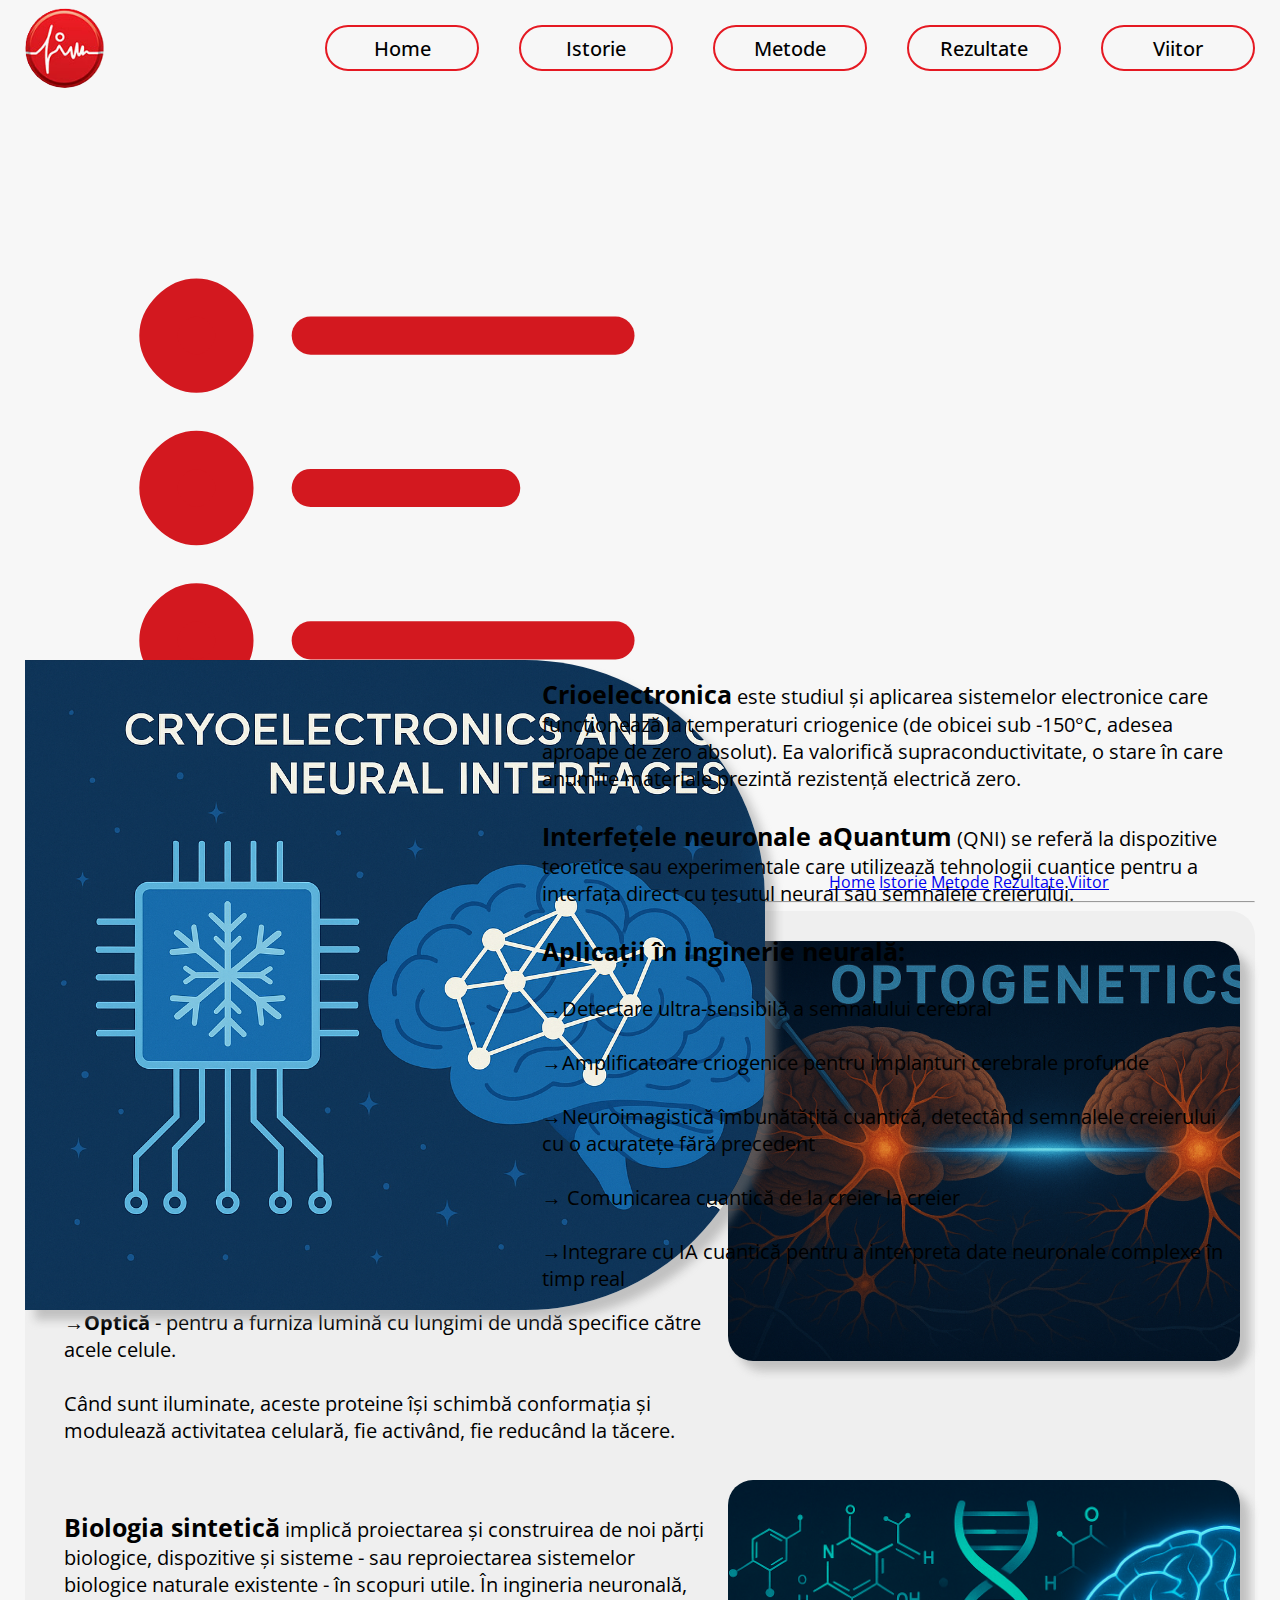
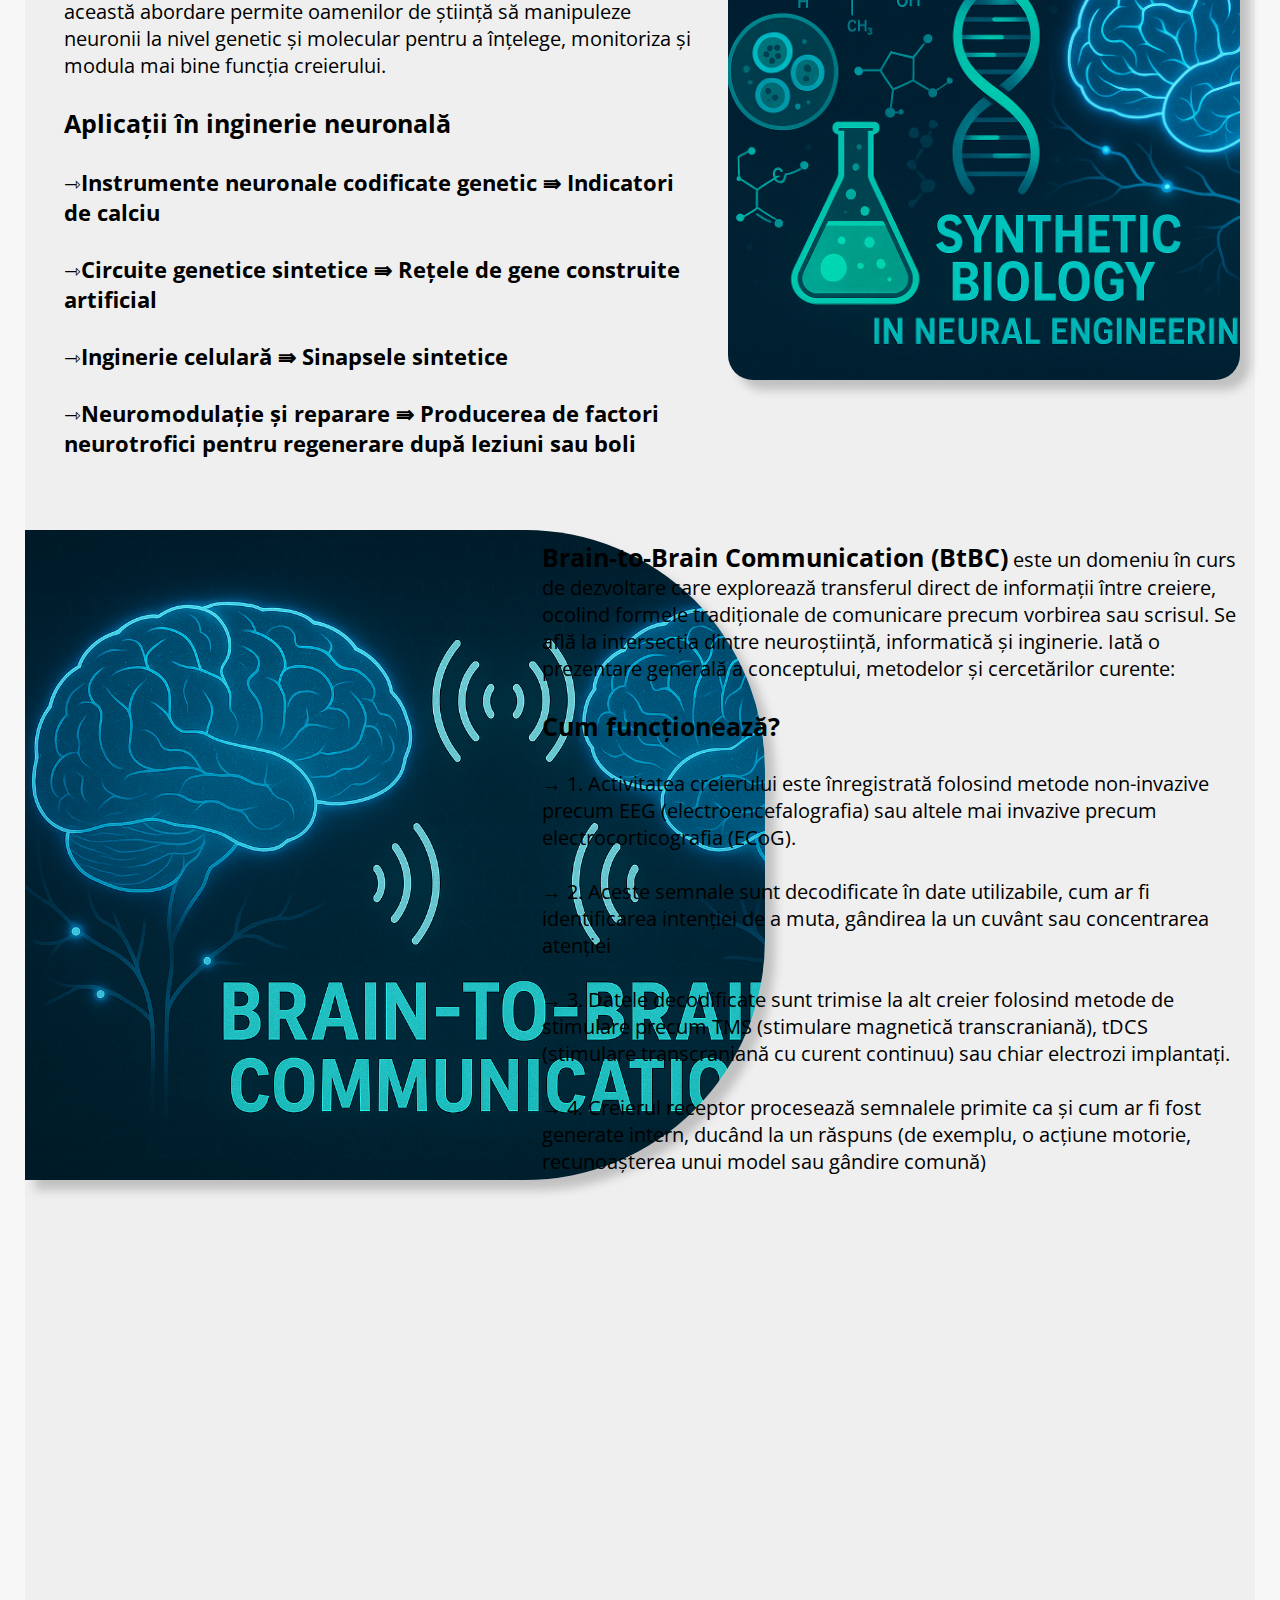
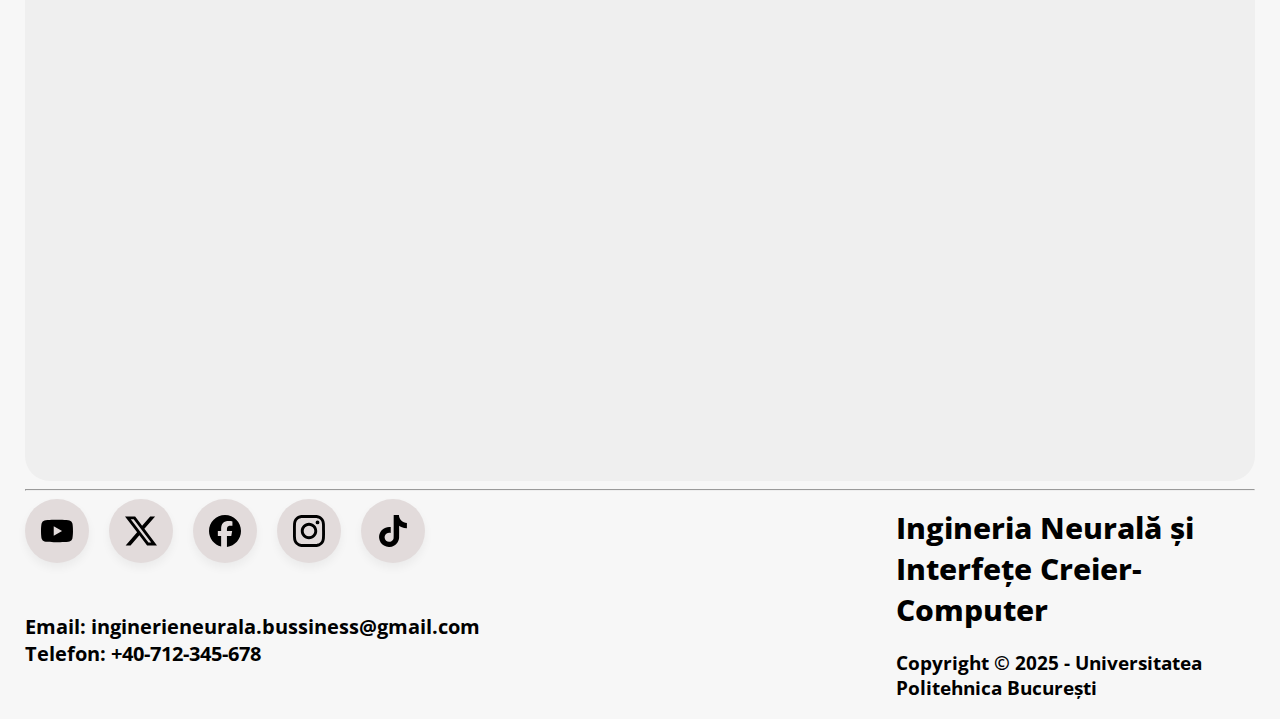
<file: Proiect_IA/viitor/paginaviitor.html>
<!DOCTYPE html>
<html>
    <head>
        <title>Proiect IA</title>
        <link rel="stylesheet" href="viitor.css">
        <link rel="stylesheet" href="https://fonts.googleapis.com/css2?family=Open+Sans:ital,wght@0,300..800;1,300..800&display=swap">
        <meta name="viewport" content="width=device-width, initial-scale=1.0">
    </head>
    <body>
        <div id="div-butoane">
        <a href="../index.html" id="container-fim" class="container-fim">
            <img src="../images/fim.PNG" class="fim">
        </a>
        <div id="butoane-grup">

            <a href="../index.html" class="butoane" id="a">Home</a>
            <a href="../istorie/paginaistorie.html" class="butoane" id="b">Istorie</a>
            <div class="dropdown">
                <a href="../metode/paginametode.html" class="butoane">Metode</a>
                
            </div>
            <div class="dropdown">
                <a href="../rezultate/paginarezultate.html" class="butoane" id="d">Rezultate</a>
                <div class="dropdown-content">
                    <a href="../rezultate/paginarezultate.html#img1">Interfețe Minim Invazive</a>
                    <a href="../rezultate/paginarezultate.html#img2">Sisteme de Înregistrare neurală</a>
                    <a href="../rezultate/paginarezultate.html#img3">Neuroproteze</a>
                    <a href="../rezultate/paginarezultate.html#img4">Brain Stimulation for Movement Recovery</a>
                </div>
            </div>
            <div class="dropdown">
                <a href="../paginaviitor.html" class="butoane" id="e">Viitor</a>
                <div class="dropdown-content">
                    <a href="../viitor/paginaviitor.html#div11">Optogenetică</a>
                    <a href="../viitor/paginaviitor.html#div2">Crioelectronică</a>
                    <a href="../viitor/paginaviitor.html#div3">Biologie Sintetică</a>
                    <a href="../viitor/paginaviitor.html#div4">Brain-to-Brain Communication</a>
                </div>
            </div>
            
        </div>
    </div>
    <div id="xx">
            <img src ='../images/nav-icon.svg' id="imgx">
            <a href="../index.html">Home</a>
            <a href="../istorie/paginaistorie.html">Istorie</a>
            <a href="../metode/paginametode.html">Metode</a>
            <a href="../rezultate/paginarezultate.html">Rezultate</a>
            <a href="../viitor/paginaviitor.html">Viitor</a>
        </div>
        <hr>
        <div id="div-mare">
            <div id ="div11">
                <div id="div-imagine11">
                    
                </div>
                <div id="div12">
                    <p class="paragraf"><b class="x">Optogenetica</b> este o tehnică revoluționară în neuroștiință și biologia celulară, care permite oamenilor de știință să controleze activitatea anumitor celule din țesutul vii - adesea 
                        neuroni - folosind lumina.<br/><br/>
                        <b class="x">Principul de baza:</b><br/><br/>
                        Optogenetica combina:<br/><br/>

                        &rarr;<b>Genetica</b> – pentru a introduce proteinele sensibile la lumină în celulele țintă.<br/><br/>

                        &rarr;<b>Optică</b> - pentru a furniza lumină cu lungimi de undă specifice către acele celule.<br/><br/>

                        Când sunt iluminate, aceste proteine ​​își schimbă conformația și modulează activitatea celulară, fie activând, fie reducând la tăcere.
            
                    </p>

                </div>
            </div>
            <div id ="div2">
                <div id="div-imagine22">
                    
                </div>
                <div id="div22">
                    <p class="paragraf">
                        <b class="x">Crioelectronica</b> este studiul și aplicarea sistemelor electronice care funcționează la temperaturi criogenice (de obicei sub -150°C, adesea aproape de zero absolut). Ea valorifică supraconductivitate, o stare în care anumite materiale 
                        prezintă rezistență electrică zero.<br/><br/>
                        <b class="x">Interfețele neuronale aQuantum</b> (QNI) se referă la dispozitive teoretice sau experimentale care utilizează tehnologii cuantice pentru a interfața direct cu țesutul neural sau semnalele creierului.<br/><br/>
                        <b class="x">Aplicații în inginerie neurală:</b><br/><br/>
                        &rarr;Detectare ultra-sensibilă a semnalului cerebral<br/><br/>
                        &rarr;Amplificatoare criogenice pentru implanturi cerebrale profunde<br/><br/>
                        &rarr;Neuroimagistică îmbunătățită cuantică, detectând semnalele creierului cu o acuratețe fără precedent<br/><br/>
                        &rarr; Comunicarea cuantică de la creier la creier<br/><br/>
                        &rarr;Integrare cu IA cuantică pentru a interpreta date neuronale complexe în timp real
                    </p>
                </div>
            </div>
            
            <div id ="div3">
                <div id="div-imagine33">

                </div>
                <div id="div33">
                    <p class="paragraf">
                        <b class="x">Biologia sintetică</b> implică proiectarea și construirea de noi părți biologice, dispozitive și 
                        sisteme - sau reproiectarea sistemelor biologice naturale existente - în scopuri utile. În ingineria 
                        neuronală, această abordare permite oamenilor de știință să manipuleze neuronii la nivel genetic și 
                        molecular pentru a înțelege, monitoriza și modula mai bine funcția creierului.<br/><br/>
                        <b class="x">Aplicații în inginerie neuronală</b> <br/><br/>
                        &roarr;<b class="y">Instrumente neuronale codificate genetic &rAarr; Indicatori de calciu</b> <br/><br/>
                        &roarr;<b class="y">Circuite genetice sintetice  &rAarr; Rețele de gene construite artificial</b><br/><br/>
                        &roarr;<b class="y">Inginerie celulară  &rAarr; Sinapsele sintetice</b><br/><br/>
                        &roarr;<b class="y">Neuromodulație și reparare  &rAarr; Producerea de factori neurotrofici pentru regenerare după leziuni sau boli</b><br/><br/>
                    </p>
                </div>
            </div>
            
            <div id ="div4">
                <div id="div-imagine44">
                    
                </div>
                <div id="div44">
                    <p class="paragraf">
                        <b class="x">Brain-to-Brain Communication (BtBC)</b> este un domeniu în curs de dezvoltare care explorează transferul direct de informații între creiere, ocolind formele tradiționale de comunicare precum vorbirea sau scrisul. Se află la intersecția dintre neuroștiință, informatică și inginerie. Iată o prezentare generală a conceptului, metodelor și cercetărilor curente:<br/><br/>
                        <b class="x">Cum funcționează?</b><br/><br/>
                        &rarr; 1. Activitatea creierului este înregistrată folosind metode non-invazive precum EEG (electroencefalografia) sau altele mai invazive precum electrocorticografia (ECoG).<br/><br/>
                        &rarr; 2. Aceste semnale sunt decodificate în date utilizabile, cum ar fi identificarea intenției de a muta, gândirea la un cuvânt sau concentrarea atenției<br/><br/>
                        &rarr; 3. Datele decodificate sunt trimise la alt creier folosind metode de stimulare precum TMS (stimulare magnetică transcraniană), tDCS (stimulare transcraniană cu curent continuu) sau chiar electrozi implantați.<br/><br/>
                        &rarr; 4. Creierul receptor procesează semnalele primite ca și cum ar fi fost generate intern, ducând la un răspuns (de exemplu, o acțiune motorie, recunoașterea unui model sau gândire comună)
                        
                    </p>
                </div>
            </div>
        </div>
        <hr>
        <footer class = 'footer'>
        <div class = "sociale">
            <a data-sociale = "Youtube" style = "--accent-color:red;" href = "https://www.youtube.com/" target="_blank">
                <svg role="img" viewBox="0 0 24 24" xmlns="http://www.w3.org/2000/svg"><title>YouTube</title><path d="M23.498 6.186a3.016 3.016 0 0 0-2.122-2.136C19.505 3.545 12 3.545 12 3.545s-7.505 0-9.377.505A3.017 3.017 0 0 0 .502 6.186C0 8.07 0 12 0 12s0 3.93.502 5.814a3.016 3.016 0 0 0 2.122 2.136c1.871.505 9.376.505 9.376.505s7.505 0 9.377-.505a3.015 3.015 0 0 0 2.122-2.136C24 15.93 24 12 24 12s0-3.93-.502-5.814zM9.545 15.568V8.432L15.818 12l-6.273 3.568z"/></svg>
            </a>
            <a data-sociale = "Twitter" style = "--accent-color:black;" href = "https://x.com/" target="_blank">
                <svg role="img" viewBox="0 0 24 24" xmlns="http://www.w3.org/2000/svg"><title>X</title><path d="M18.901 1.153h3.68l-8.04 9.19L24 22.846h-7.406l-5.8-7.584-6.638 7.584H.474l8.6-9.83L0 1.154h7.594l5.243 6.932ZM17.61 20.644h2.039L6.486 3.24H4.298Z"/></svg>
            </a>
            <a data-sociale = "Facebook" style = "--accent-color:blue;" href = "https://www.facebook.com/" target="_blank">
                <svg role="img" viewBox="0 0 24 24" xmlns="http://www.w3.org/2000/svg"><title>Facebook</title><path d="M9.101 23.691v-7.98H6.627v-3.667h2.474v-1.58c0-4.085 1.848-5.978 5.858-5.978.401 0 .955.042 1.468.103a8.68 8.68 0 0 1 1.141.195v3.325a8.623 8.623 0 0 0-.653-.036 26.805 26.805 0 0 0-.733-.009c-.707 0-1.259.096-1.675.309a1.686 1.686 0 0 0-.679.622c-.258.42-.374.995-.374 1.752v1.297h3.919l-.386 2.103-.287 1.564h-3.246v8.245C19.396 23.238 24 18.179 24 12.044c0-6.627-5.373-12-12-12s-12 5.373-12 12c0 5.628 3.874 10.35 9.101 11.647Z"/></svg>
            </a>
            <a data-sociale = "Instagram" style = "--accent-color:pink;" href = "https://www.instagram.com/" target="_blank">
                <svg role="img" viewBox="0 0 24 24" xmlns="http://www.w3.org/2000/svg"><title>Instagram</title><path d="M7.0301.084c-1.2768.0602-2.1487.264-2.911.5634-.7888.3075-1.4575.72-2.1228 1.3877-.6652.6677-1.075 1.3368-1.3802 2.127-.2954.7638-.4956 1.6365-.552 2.914-.0564 1.2775-.0689 1.6882-.0626 4.947.0062 3.2586.0206 3.6671.0825 4.9473.061 1.2765.264 2.1482.5635 2.9107.308.7889.72 1.4573 1.388 2.1228.6679.6655 1.3365 1.0743 2.1285 1.38.7632.295 1.6361.4961 2.9134.552 1.2773.056 1.6884.069 4.9462.0627 3.2578-.0062 3.668-.0207 4.9478-.0814 1.28-.0607 2.147-.2652 2.9098-.5633.7889-.3086 1.4578-.72 2.1228-1.3881.665-.6682 1.0745-1.3378 1.3795-2.1284.2957-.7632.4966-1.636.552-2.9124.056-1.2809.0692-1.6898.063-4.948-.0063-3.2583-.021-3.6668-.0817-4.9465-.0607-1.2797-.264-2.1487-.5633-2.9117-.3084-.7889-.72-1.4568-1.3876-2.1228C21.2982 1.33 20.628.9208 19.8378.6165 19.074.321 18.2017.1197 16.9244.0645 15.6471.0093 15.236-.005 11.977.0014 8.718.0076 8.31.0215 7.0301.0839m.1402 21.6932c-1.17-.0509-1.8053-.2453-2.2287-.408-.5606-.216-.96-.4771-1.3819-.895-.422-.4178-.6811-.8186-.9-1.378-.1644-.4234-.3624-1.058-.4171-2.228-.0595-1.2645-.072-1.6442-.079-4.848-.007-3.2037.0053-3.583.0607-4.848.05-1.169.2456-1.805.408-2.2282.216-.5613.4762-.96.895-1.3816.4188-.4217.8184-.6814 1.3783-.9003.423-.1651 1.0575-.3614 2.227-.4171 1.2655-.06 1.6447-.072 4.848-.079 3.2033-.007 3.5835.005 4.8495.0608 1.169.0508 1.8053.2445 2.228.408.5608.216.96.4754 1.3816.895.4217.4194.6816.8176.9005 1.3787.1653.4217.3617 1.056.4169 2.2263.0602 1.2655.0739 1.645.0796 4.848.0058 3.203-.0055 3.5834-.061 4.848-.051 1.17-.245 1.8055-.408 2.2294-.216.5604-.4763.96-.8954 1.3814-.419.4215-.8181.6811-1.3783.9-.4224.1649-1.0577.3617-2.2262.4174-1.2656.0595-1.6448.072-4.8493.079-3.2045.007-3.5825-.006-4.848-.0608M16.953 5.5864A1.44 1.44 0 1 0 18.39 4.144a1.44 1.44 0 0 0-1.437 1.4424M5.8385 12.012c.0067 3.4032 2.7706 6.1557 6.173 6.1493 3.4026-.0065 6.157-2.7701 6.1506-6.1733-.0065-3.4032-2.771-6.1565-6.174-6.1498-3.403.0067-6.156 2.771-6.1496 6.1738M8 12.0077a4 4 0 1 1 4.008 3.9921A3.9996 3.9996 0 0 1 8 12.0077"/></svg>
            </a>
            <a data-sociale = "TikTok" style = "--accent-color:black;" href = "https://www.tiktok.com/en/" target="_blank">
                <svg role="img" viewBox="0 0 24 24" xmlns="http://www.w3.org/2000/svg"><title>TikTok</title><path d="M12.525.02c1.31-.02 2.61-.01 3.91-.02.08 1.53.63 3.09 1.75 4.17 1.12 1.11 2.7 1.62 4.24 1.79v4.03c-1.44-.05-2.89-.35-4.2-.97-.57-.26-1.1-.59-1.62-.93-.01 2.92.01 5.84-.02 8.75-.08 1.4-.54 2.79-1.35 3.94-1.31 1.92-3.58 3.17-5.91 3.21-1.43.08-2.86-.31-4.08-1.03-2.02-1.19-3.44-3.37-3.65-5.71-.02-.5-.03-1-.01-1.49.18-1.9 1.12-3.72 2.58-4.96 1.66-1.44 3.98-2.13 6.15-1.72.02 1.48-.04 2.96-.04 4.44-.99-.32-2.15-.23-3.02.37-.63.41-1.11 1.04-1.36 1.75-.21.51-.15 1.07-.14 1.61.24 1.64 1.82 3.02 3.5 2.87 1.12-.01 2.19-.66 2.77-1.61.19-.33.4-.67.41-1.06.1-1.79.06-3.57.07-5.36.01-4.03-.01-8.05.02-12.07z"/></svg>
            </a>
        </div>
        <div id="div-contact">
            <p id = "p-contact">
                <b>Email: inginerieneurala.bussiness@gmail.com<br/>
                Telefon: +40-712-345-678
                </b>
            </p>
        </div>
        <div id = "div-copyright">
            <h1 id = "header-final">
                Ingineria Neurală și<br />
                Interfețe Creier-Computer
            </h1>
            <h3>Copyright &copy 2025 - Universitatea Politehnica București</h3>
        </div>
    </footer>
    </body>
</html>
</file>
<file: Proiect_IA/style.css>
body{
    margin-left: 25px;
    margin-right: 25px;
    background-color: rgb(247, 247, 247);
}
#header-home-page{
    font-size: 75px;
    color: black;
    position: relative;
}
#p1{
    font-size: 20px;
    color: black;
    position: relative;
}
#div-home-page{
    position: relative;
    padding: 15px 15px;
    border-radius: 20%;
    /*aici la before trebuie o imagine*/
    &::before {
        content: '';
        top: 0px;
        right: 0px;
        bottom: 0px;
        left:0px;
        position: absolute;
        background-image: url(images/home-modified.jpg);
        background-position: top center;
        background-size: cover;
        opacity: 0.2;
    }
}
#header-istoric{
    text-align: right;
    font-size: 50px;
}

#div-istoric{
    display: flex;
    align-items: center;
    justify-content: space-between;
    justify-items: right;
}
#div-istoric #p-istoric{
    text-align: left !important;
    font-size: 20px;
    margin: 0;
    margin-left: 20px;
}
#img-istoric {
    height: 300px;
    width: 500px;
    border-radius: 25px;
    margin-top: 0px;
}
#div-metode{
    overflow: auto;
    padding-bottom: 30px;
    display: flex;
    justify-content: space-between;
    align-items: center;
}
#header-metode{
    text-align: center;
    font-size: 50px;
    padding-bottom: 40px;
}

#div-DBS, #div-BCI {
    position: relative;
    display: flex;
    flex-direction: column;
    align-items: center;
    justify-content: center;
    float: left;
    width: 600px;
    height: 400px;
    
    padding: 20px;
    border-radius: 25px;
    background-position: center;
    box-sizing: border-box;
    text-align: center;
    color: black;
}

#div-DBS{
background-image:url(images/dbi.jpg);
}
#div-BCI{
    background-image: url(images/bci.jpg);
    background-position: center;
}
#header1-DBS,#header1-BCI{
    text-align: center;
    font-size: 40px;
    background-color: rgba(255, 255, 255, 0.7);
     border-radius: 12px;
}

#header2-DBS,#header2-BCI{
    text-align: center;
    font-size: 30px;
    background-color: rgba(255, 255, 255, 0.7);
     border-radius: 12px;
}
#p-DBS, #p-BCI{
    padding:0px 25px 0px 25px;
    font-size: 20px;
    text-align: justify;
    background-color: rgba(255, 255, 255, 0.7);
     border-radius: 12px;
    
}


#header1-rezultate{
    text-align: center;
    font-size: 50px;
    padding-bottom: 40px;
}

.headerst{
    text-align: left;
    font-size: 40px;
}
.headerdr{
    text-align: right;
    font-size: 40px;
}
.p-st{
    text-align: left;
    font-size: 20px;
    width: 60%;
}
.p-dr{
    text-align: justify right;
    font-size:20px;
    width: 60%;
    margin-left: 670px;

}
</file>
<file: Proiect_IA/rezultate/rezultate.css>
body{
    margin-left: 25px;
    margin-right: 25px;
    background-color: rgb(247, 247, 247);
    font-family:'Open Sans', sans-serif;
    font-size: 16px;
    overflow-y: scroll;
}
#div-butoane {
    display: flex;
    align-items: center;
}


#container-fim {
    display: flex;
    align-items: center;
    justify-content: center;
}

.div-rez{
    margin: 60px;
}
.fim {
    width: 80px;
    height: 80px;
    border-radius: 50%;
    object-fit: cover;
}


#butoane-grup {
    display: flex;
    align-items: center;
    margin-left: auto; 
    gap: 50px;
    border-radius: 25px;
}
#a,#b, #c, #d, #e, #f {
    display: flex;
    align-items: center;
    margin-left: auto; 
    gap: 40px;
    border-radius: 25px;
    border: 2px solid rgba(229,25,34,255);
    width: 150px;
    
}
.butoane {
    display: flex;
    align-items: center;
    justify-content: center;
    padding-top: 1px;
    padding-bottom: 1px;
    width: 150px;
    height: 40px;
    font-size: 20px;
    font-weight: 500;
    background-color: rgb(247, 247, 247);

    border-width: 2px;
    border-style: solid; 
    border-color: rgba(229, 25, 34, 1);
    border-radius: 25px;
    color: black;
    text-decoration: none;
    transition: all 0.3s ease 0s;
}

#butoane-grup {
    display: flex;
    gap: 40px;
    align-items: center;
}
.butoane:hover {
    background-color: #dcdcdc;
}


.dropdown {
    position: relative;
    display: flex;
    flex-direction: column;
}


.dropdown-content {
    display: none;
    position: absolute;
    top: 100%;
    left: 0;
    border-radius: 15px;
    min-width: 130px;
    background-color: #f9f9f9;
    box-shadow: 0 8px 16px rgba(0,0,0,0.2);
    z-index: 1;
    flex-direction: column;
    
}


.dropdown-content a {
    padding: 10px 15px;
    text-decoration: none;
    color: #000;
    display: block;
}


.dropdown:hover .dropdown-content {
    display: flex;
    
}


.dropdown-content a:hover {
    background-color: #f1f1f1;
    border-radius: 15px;
}


.butoane:hover {
    background-color: rgb(201, 197, 197);
}

.div-rezultate{
    padding: 20px;
    text-align: left;
    background-color: rgb(240,240,240);
    border-radius: 25px;
    
}
.rez-row{
    display: flex;
    justify-content: space-between;
    gap: 50px;
}
.rez-col{
    display: flex;
    flex-direction: column;
}

.header-rez{
    font-size: 50px;
}

.img{
    margin-top: 30px;
    max-width: 350px;
    height: auto;
    display: block;
    left:1300px;
    top:150px;  
    border-radius: 25px;
    box-shadow: 5px 5px 10px lightblue;
    
}

.p{
    font-size: 25px;
    width: 1000px;
}
#div-caracteristici{
    align-items: center;
    align-content:center;
    margin-top:0px;
    font-size:20px;

}
#header-carac{
    margin-left:42%;
    margin-bottom: 50px;
}

#divmare{
    display: flex;
    justify-content: center;
    align-items: stretch;
    gap:100px;
    padding-top: 10px;
}
.subdiv-carac{
    width:400px;
    padding: 20px 40px;
    display: inline-block;
    background-color: rgb(247,247,247);
    border-radius: 25px;
    box-shadow:10px 10px 5px rgba(196, 195, 195, 0.2)
    
}
#header-aplicatii{
    font-size: 45px;
    text-align: center;
}
.div-aplicatii{
    padding-top: 20px;
    display: flex;
    justify-content: space-between;
    flex-direction: column;

}
.subdiv-aplicatii1{
    background-color: #e4e4e4;
    border-radius: 20px;
    padding: 10px 10px;
}
#header-aplicatii1{
    font-size:30px;
    
}
.p-aplicatii-impar{
    text-align: left;
    width: 80%;
}
.subdiv-aplicatii2{
    background-color: #e0e0e0;
    border-radius: 20px;
    padding: 10px 10px;
}
.p-aplicatii-par{
    text-align: right;
}
#header-aplicatii2{
    font-size:30px;
    text-align: right;
}

.subdiv-aplicatii3{
    background-color: #e4e4e4;
    border-radius: 20px;
    padding: 10px 10px;
}
.p-aplicatii-impar{
    text-align: left;
}
#div-rezultate2{
    background-color: #e8e8e8;
}

#img2{
    width: 400px;
    height: auto;
    display: block;
    left:1300px;
    top:2250px;
    border-radius: 25px;
    box-shadow: 10px 10px 10px rgba(162, 252, 255, 0.486);
}
#header-tipuri{
    margin-top: 100px;
    font-size: 50px;
    text-align: center;
}

#titlu-tip{
    font-size: 40px;
    margin-right: 50px;
}

#tip1{
    display: flex;
    align-items: center;
    gap:50px;
    margin-top: 50px;
    margin-bottom: 50px;
}
#container-tip1{
    display: flex;
    align-items: center;
    justify-content: space-between;
    gap: 50px;
    
}
#j11{
    display: inline-block;
    padding: 20px 20px;
    background-color: rgb(240,240,240);
    width: 400px;
    border-radius: 25px;
    font-size: 20px;
    box-shadow:10px 10px 5px rgba(196, 195, 195, 0.2);
}
#titlu-tip2{
    font-size: 40px;
    margin-right: 8px;
}
#titlu-tip3{
    font-size: 40px;
    margin-right: 150px;
}

#img3{
    width: 450px;
    height: auto;
    display: block;
    left:1300px;
    top:4150px;
    border-radius: 25px;
    box-shadow: 10px 10px 10px rgba(143, 143, 143, 0.486);
}
.tipuri-3{
    display: flex;
    align-items: center;
    flex-direction: column;
    gap:50px;
    margin-top: 100px;
    margin-bottom: 50px;

}
.container-tipuri3 {
    display: flex;
    flex-direction: column;
    justify-content: space-between;
    gap: 30px;
}

.container-tipuri-primele,
.container-tipuri-primele1 {
    display: flex;
    gap: 20px;
    width: 100%;
    max-width: 900px; 
}
#k11{
    display: inline-block;
    padding: 20px 20px;
    background-color: rgb(240,240,240);
    width: 380px;
    border-radius: 25px;
    font-size: 20px;
    box-shadow:10px 10px 5px rgba(196, 195, 195, 0.2);
}
#header-tipuri3{
    margin-top: 100px;
    font-size: 50px;
    text-align: center;
}
#titlu3{
    font-size: 30px;
}
#img4{
     width: 350px;
    height: auto;
    display: block;
    left:1300px;
    top:5350px;
    border-radius: 25px;
    box-shadow: 10px 10px 10px rgba(143, 143, 143, 0.486);
}
#header-footer{
    font-size: 40px;
    padding-bottom: 15px;
    font-weight: 1000;

}
.sociale{
    display: flex;
    gap:20px;
    
}
.sociale a{
    background-color: rgb(226, 219, 219);
    padding: 1em;
    border-radius: 50%;
    height: 64px;
    width: 64px;
    box-sizing: border-box;
    flex-shrink: 0;
    display: grid;
    place-items: center;
    box-shadow: 0 5px 10px rgba(0,0,0,0.05);
}
.sociale a svg{
    height: 32px;
}
.sociale a::before{
    content: attr(data-sociale);
    position: absolute;
    background-color: var(--accent-color);
    color: white;
    text-decoration: none;
    padding: 0.5em 1em;
    border-radius: 100px;
    box-shadow: 0 5px 10px rgba(0,0,0,0.05);
    transform: translateY(-30px) rotate(25deg);
    opacity: 0;
    transition: 200ms cubic-bezier(.42, 0, .44, 1.68);
}
.sociale a:hover{
    background-color: var(--accent-color);
    fill:white;
}
.sociale a::after{
    content: "";
    position: absolute;
    height: 0;
    width: 0;
    border-left: 8px solid transparent;
    border-right: 8px solid transparent;
    border-top: 10px solid var(--accent-color);
    transform: translateY(0) rotate(25deg);
    opacity: 0;
    transition: 200ms cubic-bezier(.42, 0, .44, 1.68);
}
.sociale a:hover::before{
    transform: translateY(-65px) rotate(0);
    opacity: 1;
}
.sociale a:hover::after{
    transform: translateY(-42px) rotate(0);
    opacity: 1;
}
#div-contact{
    margin-top: 50px;

}
#p-contact{
    font-size: 20px;
    font-weight: 500;
}
#div-copyright{
    position: absolute;
    left:70%;
    margin-top: -200px;
}
#header-final{
    font-size: 30px;
    font-weight: 750;
}
#xx{
    display: none;
}
#imgx{
    display: none;
}
#xx a {
display: none;
}

hr {
    border: 1px solid #333;
    height: 0;
    margin: 20px 0;
}
.img, #img2, #img3, #img4 {
    width: 100%;
    max-width: 300px;
    height: auto;
    display: block;
    object-fit: contain;
    border-radius: 25px;
    box-sizing: border-box;
    overflow: hidden;
}

@media screen and (max-width: 960px)  {
    hr {
    border: 1px solid #333;
    height: 0;
    width: 100%;
}
    .rez-row{
        display: flex;
        flex-direction: column;
        align-items: center;
        justify-content: center;
    }
     #butoane-grup{
        display: none;
        flex-direction: column;
        gap: 20px;
        position: relative;
        top:33px;
    }
    #header-tipuri3 {
        margin-bottom: 10px;
        margin-top: 0px;
    font-size: 50px;
    text-align: center;
}
.tipuri-3 {
    display: flex;
    align-items: center;
    flex-direction: column;
    margin-top: 0px;
    gap: 50px;
    margin-bottom: 50px;
}
    
    #xx{
    display: none;
    position: absolute;
    right:  10px;
    top:-2px;
    display: block;
    width: 143px;
    height: 350px;
    border-radius: 25px;
    transition: 0.5s ease;
    margin:2px;
    
}
#imgx{
    position: absolute;
    right: 10px;
    top: 5%;
    display: block;
    width: 70px;
    height: 70px;
    border-radius: 50%;
    object-fit: cover;
}
    #xx a {
text-align: center;
padding-bottom: 10px;
padding-top: 10px;
margin-top: 10px;
margin-bottom: 10px;
text-decoration: none;

color: black;
display: none;
flex-direction: column;
position: relative;
right: -20px;
top:80px;
font-size: 14px;
width: 100px;
border-radius: 25px;

}
    #xx:hover {
        display: block;
        position: absolute;
        right: 10px;
        top:-2px;
        background-color: rgba(238, 238, 238, 0.8);
        transform: 0.4s ;
    }
    #xx:hover a{
        display: flex;
          justify-content:  center;
        flex-direction: column;
        border:1px solid red;
    }
    #xx a:hover{
        background-color: rgba(204, 204, 204, 0.4);
    }
    .div-rezultate{
        display: flex;
        flex-direction: column;
        align-items: center;
        text-align: center;
    }
    .img{
        position:inherit;
        width: 300px;
        height: auto;
        margin-bottom: 10px;
        
    }
    .p{
        width:100%;
        text-align: center;

    }
    #divmare{
        display: block;
        justify-content: center;
    }
    .subdiv-carac{
        margin: 20px 10px;
        width: 90%;
        align-self: center;
        padding: 20px 20px;
        
    }
    #header-carac{
        text-align: center;
        position: relative;
        margin-bottom: 0px;
        margin-left:0px;
        
    }
    #div-impar{
        display: block;
        justify-items: center;
    }
    #div-caracteristici{
        display: flex;
        flex-direction: column;
        align-items: center;
        margin-top: 0px;
        justify-items: center;
        
    }
    #header-aplicatii1,#header-aplicatii2, #header-aplicatii3{
        text-align: center;
    }
    .p-aplicatii-impar,.p-aplicatii-par{
        text-align: center;
        width: 100%;
    }
    #img2{
        position:inherit;
        width: 200px;
        height:auto;
        
    }
    #tip1{
        display: block;
        justify-content: center;
        align-items: center;
    }
    #container-tip1{
        display: block;
        justify-items: center;
        gap:30px    
    }
    #j11{
        margin: 20px 10px;
        width: 90%;
    }
    #img3{
        position:inherit;
        width: 75%;
        height:auto;
    }
    .container-tipuri3{
        display: block;
        justify-content: center;
    }
    #k11{
        margin: 20px 10px;
        width: 90%;
    }
    #img4{
        position:inherit;
        margin-bottom: 20px;
        width: 45%;
        height:45%;
    }
    #titlu-tip3 {
    font-size: 40px;
    margin-right: 0px;
}
#div-rezultate2 {
    background-color: #e8e8e8;
    margin-top: 5px;
}
    .sociale {
        
        display: flex;
        align-items: center;
        justify-content: center;
        gap: 15px;
        flex-wrap: wrap;
    }

    #div-contact {
        margin-top: 30px;
        text-align: center;
    }

    #p-contact {
        font-size: 12px;
        text-align: center;
    }
    .sociale a {
        background-color: rgb(226, 219, 219);
        padding: 0.5em;
        border-radius: 50%;
        height: 34px; 
        width: 34px; 
        box-sizing: border-box;
        flex-shrink: 0;
        display: grid;
        place-items: center;
        box-shadow: 0 3px 6px rgba(0, 0, 0, 0.05); 
    }
    
    .sociale a svg {
        height: 18px;
        width: 18px; 
    }
    #header-final{
        font-size:15px;
    }
    #div-copyright {
        font-size: 10px;
        position: static;
        margin-top: 20px;
        text-align: center;
    }
    #header-footer{
        font-size: 20px;
        padding-bottom: 15px;
        font-weight: 1000;
    
    }
    .p{
        font-size:20px;
    }
     .container-tipuri-primele,
    .container-tipuri-primele1 {
        flex-direction: column;
        align-items: center;
        gap: 25px;
        max-width: 100%;
    }
    #k11 {
        width: 95%;
        min-width: unset;
        font-size: 18px;
        padding: 18px 10px;
    }
    #header-tipuri3 {
        font-size: 32px;
        margin-top: 30px;
        margin-bottom: 20px;
    }
    .header-rez{
        font-size: 30px;
    }
}
</file>
<file: Proiect_IA/viitor/viitor.css>
body{
    margin-left: 25px;
    margin-right: 25px;
    background-color: rgb(247, 247, 247);
    font-family:'Open Sans', sans-serif;
    font-size: 16px;
    overflow-y: scroll;
}
#div-butoane {
    display: flex;
    align-items: center;
}


#container-fim {
    display: flex;
    align-items: center;
    justify-content: center;
}

.div-rez{
    margin: 60px;
}
.fim {
    width: 80px;
    height: 80px;
    border-radius: 50%;
    object-fit: cover;
}


#butoane-grup {
    display: flex;
    align-items: center;
    margin-left: auto; 
    gap: 50px;
    border-radius: 25px;
}
#a,#b, #c, #d, #e, #f {
    display: flex;
    align-items: center;
    margin-left: auto; 
    gap: 40px;
    border-radius: 25px;
    border: 2px solid rgba(229,25,34,255);
    width: 150px;
    
}
.butoane {
    display: flex;
    align-items: center;
    justify-content: center;
    padding-top: 1px;
    padding-bottom: 1px;
    width: 150px;
    height: 40px;
    font-size: 20px;
    font-weight: 500;
    background-color: rgb(247, 247, 247);

    border-width: 2px;
    border-style: solid; 
    border-color: rgba(229, 25, 34, 1);
    border-radius: 25px;
    color: black;
    text-decoration: none;
    transition: all 0.3s ease 0s;
}

#butoane-grup {
    display: flex;
    gap: 40px;
    align-items: center;
}
.butoane:hover {
    background-color: #dcdcdc;
}


.dropdown {
    position: relative;
    display: flex;
    flex-direction: column;
}


.dropdown-content {
    display: none;
    position: absolute;
    top: 100%;
    left: 0;
    border-radius: 15px;
    min-width: 130px;
    background-color: #f9f9f9;
    box-shadow: 0 8px 16px rgba(0,0,0,0.2);
    z-index: 1;
    flex-direction: column;
    
}


.dropdown-content a {
    padding: 10px 15px;
    text-decoration: none;
    color: #000;
    display: block;
}


.dropdown:hover .dropdown-content {
    display: flex;
    
}


.dropdown-content a:hover {
    background-color: #f1f1f1;
    border-radius: 15px;
}


.butoane:hover {
    background-color: rgb(201, 197, 197);
}
#header-footer{
    font-size: 40px;
    padding-bottom: 15px;
    font-weight: 1000;

}
.sociale{
    display: flex;
    gap:20px;
    
}
.sociale a{
    background-color: rgb(226, 219, 219);
    padding: 1em;
    border-radius: 50%;
    height: 64px;
    width: 64px;
    box-sizing: border-box;
    flex-shrink: 0;
    display: grid;
    place-items: center;
    box-shadow: 0 5px 10px rgba(0,0,0,0.05);
}
.sociale a svg{
    height: 32px;
}
.sociale a::before{
    content: attr(data-sociale);
    position: absolute;
    background-color: var(--accent-color);
    color: white;
    text-decoration: none;
    padding: 0.5em 1em;
    border-radius: 100px;
    box-shadow: 0 5px 10px rgba(0,0,0,0.05);
    transform: translateY(-30px) rotate(25deg);
    opacity: 0;
    transition: 200ms cubic-bezier(.42, 0, .44, 1.68);
}
.sociale a:hover{
    background-color: var(--accent-color);
    fill:white;
}
.sociale a::after{
    content: "";
    position: absolute;
    height: 0;
    width: 0;
    border-left: 8px solid transparent;
    border-right: 8px solid transparent;
    border-top: 10px solid var(--accent-color);
    transform: translateY(0) rotate(25deg);
    opacity: 0;
    transition: 200ms cubic-bezier(.42, 0, .44, 1.68);
}
.sociale a:hover::before{
    transform: translateY(-65px) rotate(0);
    opacity: 1;
}
.sociale a:hover::after{
    transform: translateY(-42px) rotate(0);
    opacity: 1;
}
#div-contact{
    margin-top: 50px;

}
#p-contact{
    font-size: 20px;
    font-weight: 500;
}
#div-copyright{
    position: absolute;
    left:70%;
    margin-top: -200px;
}
#header-final{
    font-size: 30px;
    font-weight: 750;
}

#div-mare{
    background-color: rgb(239,239,239);
    height: 2770px;
    border-radius: 25px;
}
#div-imagine11{
    position: absolute;
    right:40px;
    height: 420px;
    width: 40%;
    margin-top: 30px;
    background-image: url(../images/opt2.png);
    background-size:cover;
    background-repeat: no-repeat;
    background-position: 0px 0px;
    box-shadow: 10px 10px 10px rgba(143, 143, 143, 0.486);
    border-radius: 25px;

    
}
#header-div11{
    color:white;
}
#div12{
    position: absolute;
    left:5%;
    width: 50%;
    margin-top: 40px;
}
.paragraf{
    font-size: 20px;
}
#div2{
    padding: 100px 100px;
    height: 750px;
    border-top:300px ;
}
#div-imagine22{
    padding: 50px 50px;
    position: absolute;
    top:70%;
    left:25px;
    height: 550px;
    width: 50%;
    margin-top: 30px;background-image: url(../images/cryo.png);
    background-size:cover;
    background-repeat: no-repeat;
    box-shadow: 10px 10px 10px rgba(143, 143, 143, 0.486);
    border-radius:0 15em 15em 0;
    background-position: 0px 0px;
    
}
#div22{
    position: absolute;
    right: 3%;
    top: 73%;
    width: 700px;
}
.x{
    font-size: 25px;
}
#div3{
    padding: 100px 100px;
    height: 750px;
    border-top:300px ;
}
#div-imagine33{
    position: absolute;
    right:40px;
    height: 500px;
    width: 40%;
    top:1450px;
    margin-top: 30px;
    background-image: url(../images/sb.png);
    background-size:cover;
    background-repeat: no-repeat;
    box-shadow: 10px 10px 10px rgba(143, 143, 143, 0.486);
    border-radius: 25px;
}
#div33{
    position: absolute;
    left:5%;
    width: 50%;
    margin-top: 40px;
    top:1450px;
}
.y{
    font-size:22px
}
#div4{
    padding: 100px 100px;
    height: 750px;
    border-top:300px ;
}
#div-imagine44{
    padding: 50px 50px;
    position: absolute;
    top:2100px;
    left:25px;
    height: 550px;
    width: 50%;
    margin-top: 30px;
    background-image: url(../images/b2b.png);
    background-size:cover;
    background-repeat: no-repeat;
    box-shadow: 10px 10px 10px rgba(143, 143, 143, 0.486);
    border-radius:0 15em 15em 0;
    background-position: 0px 0px;
}
#div44{
    position: absolute;
    right: 3%;
    top: 2120px;
    width: 700px;
}
</file>
